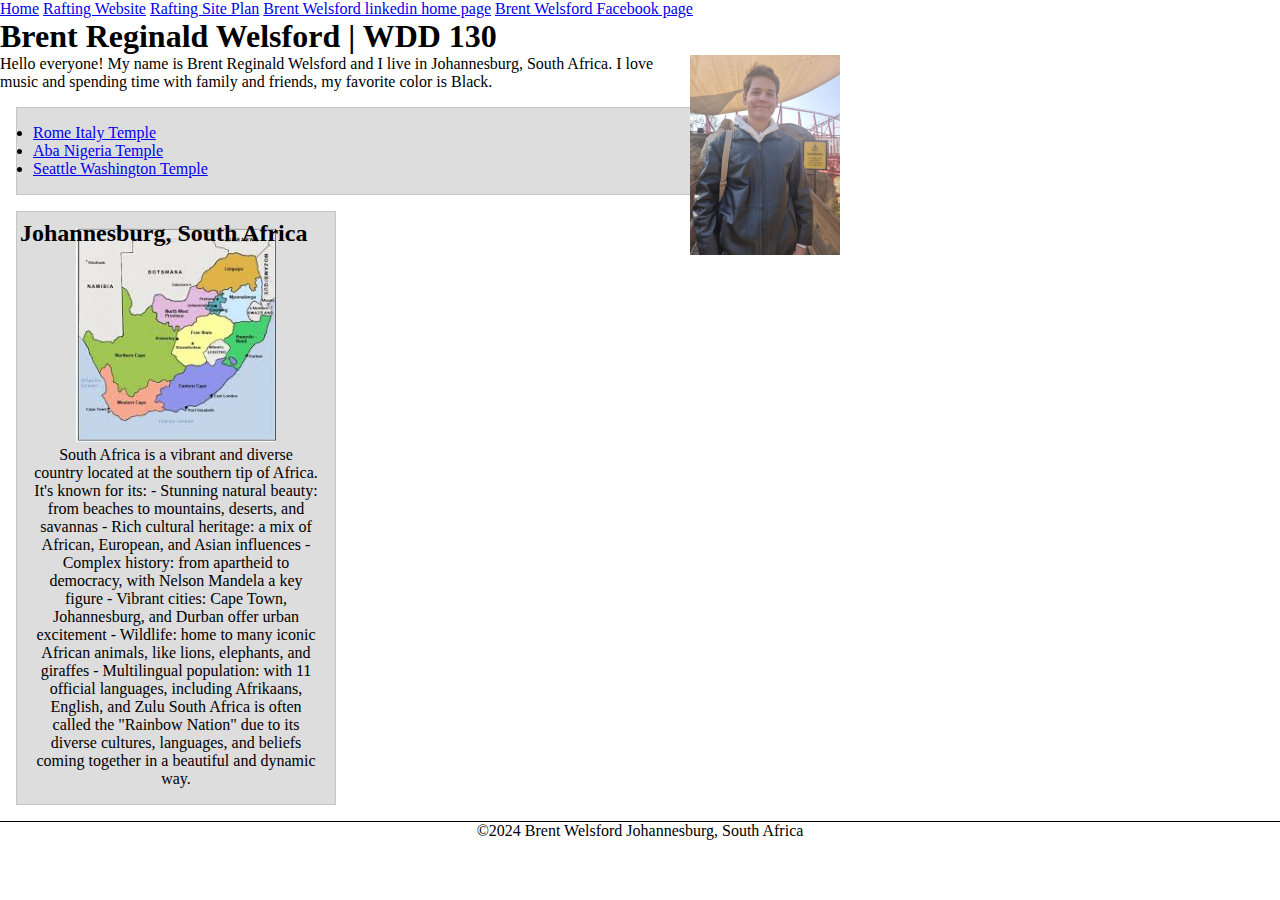
<file: index.html>
<!DOCTYPE html>
<html lang="en-US">
    <head>
        <meta charset="UTF-8">
        <meta name="viewport" content="width=device-width,initial-scale=1.0">
        <title>Brent Reginald Welsford | WDD 130</title>
        <link rel="stylesheet" href="styles/styles.css">
        <meta name="description" content="Brent Reginald Welsford Web Fundamentals information about Brent Welsford">
        <meta name="author" content="Brent Reginald Welsford">
    </head>
    <body>
        <header>
            <nav>
                <a href="index.html">Home</a>
                <a href="../wwr/about.html">Rafting Website</a>
                <a href="wwr/site-plan-rafting.html">Rafting Site Plan</a>
                <a href="https://www.linkedin.com/in/brent-welsford-a7902a14b/">Brent Welsford linkedin home page</a>
                <a href="https://www.facebook.com/profile.php?id=100010383641543">Brent Welsford Facebook page</a>
            </nav>
            </header>
        <main>
            <h1>Brent Reginald Welsford | WDD 130</h1>
            <img src="wwr/images/brentnew.jpg" alt="Hi, My name is Brent Reginald Welsford" width="200">
            <p>Hello everyone! My name is Brent Reginald Welsford and I live in Johannesburg, South Africa. I love music and spending time with family and friends, my favorite color is Black.
            </p>
            <ul class="box">
                <li><a href="https://www.churchofjesuschrist.org/temples/details/rome-italy-temple?lang=eng" target="_blank">Rome Italy Temple</a></li>
                <li><a href="https://www.churchofjesuschrist.org/temples/details/aba-nigeria-temple?lang=eng" target="_blank">Aba Nigeria Temple</a></li>
                <li><a href="https://www.churchofjesuschrist.org/temples/details/seattle-washington-temple?lang=eng" target="_blank">Seattle Washington Temple</a></li>
            </ul>
        </main>
        <aside class="box">
            <h2>Johannesburg, South Africa</h2>
            <img src="images/SA_map.jpeg" alt="map of South Africa">
            <p>South Africa is a vibrant and diverse country located at the southern tip of Africa. It's known for its:

                - Stunning natural beauty: from beaches to mountains, deserts, and savannas
                - Rich cultural heritage: a mix of African, European, and Asian influences
                - Complex history: from apartheid to democracy, with Nelson Mandela a key figure
                - Vibrant cities: Cape Town, Johannesburg, and Durban offer urban excitement
                - Wildlife: home to many iconic African animals, like lions, elephants, and giraffes
                - Multilingual population: with 11 official languages, including Afrikaans, English, and Zulu
                South Africa is often called the "Rainbow Nation" due to its diverse cultures, languages, and beliefs coming together in a beautiful and dynamic way.
            </p>
        </aside>
        <footer>
            <p>&copy;2024 Brent Welsford Johannesburg, South Africa</p>
        </footer>
    </body>
    <!--29/06/2024-->
</html>
</file>
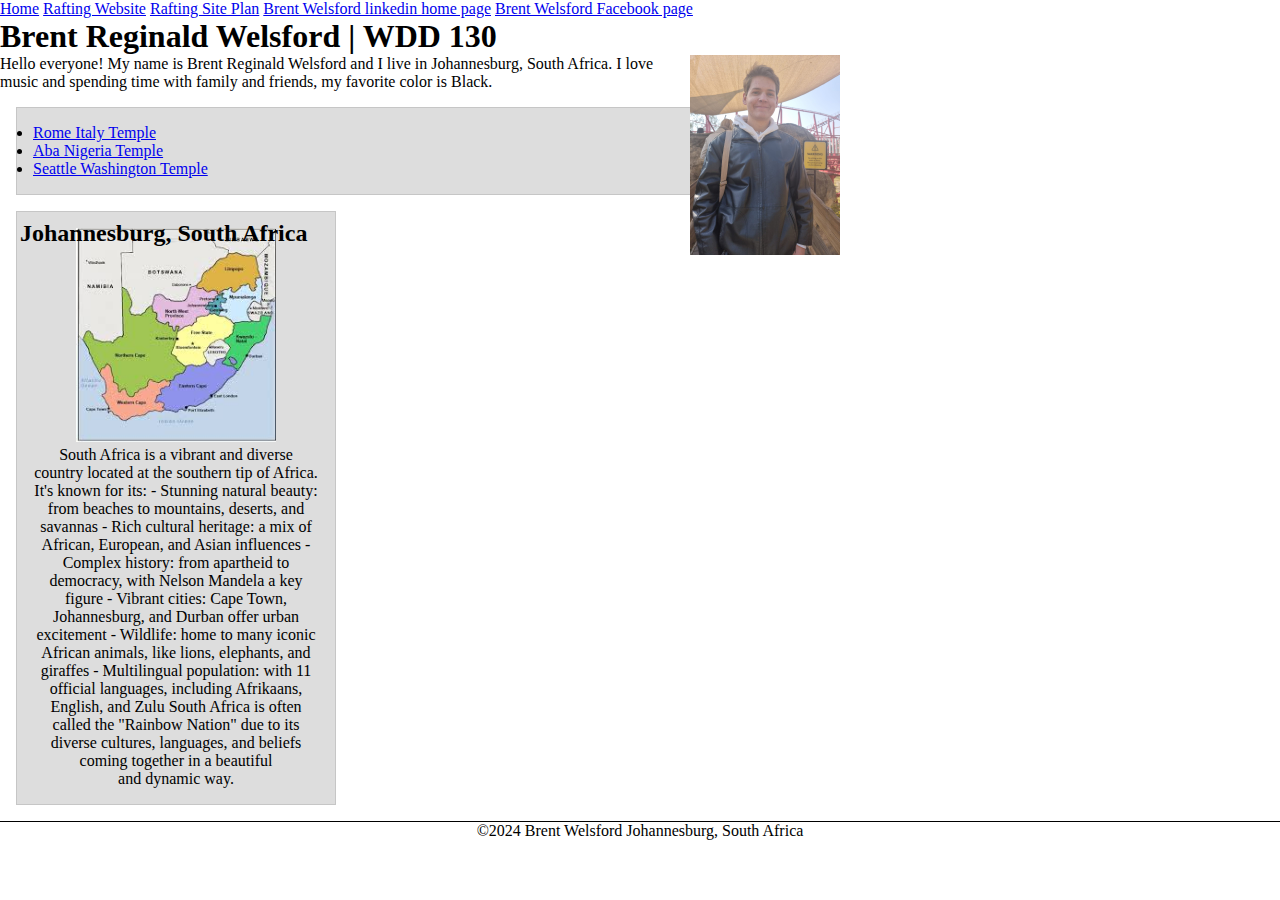
<file: Course_home_page/index.html>
<!DOCTYPE html>
<html lang="en-US">
    <head>
        <meta charset="UTF-8">
        <meta name="viewport" content="width=device-width,initial-scale=1.0">
        <title>Brent Reginald Welsford | WDD 130</title>
        <link rel="stylesheet" href="styles/styles.css">
        <meta name="description" content="Brent Reginald Welsford Web Fundamentals information about Brent Welsford">
        <meta name="author" content="Brent Reginald Welsford">
    </head>
    <body>
        <header>
            <nav>
                <a href="#">Home</a>
                <a href="wwr-">Rafting Website</a>
                <a href="wwr/site-plan-rafting.html">Rafting Site Plan</a>
                <a href="https://www.linkedin.com/in/brent-welsford-a7902a14b/">Brent Welsford linkedin home page</a>
                <a href="https://www.facebook.com/profile.php?id=100010383641543">Brent Welsford Facebook page</a>
            </nav>
        </header>
        <main>
            <h1>Brent Reginald Welsford | WDD 130</h1>
            <img src="images/brentnew.jpg" alt="Hi, My name is Brent Reginald Welsford" width="200">
            <p>Hello everyone! My name is Brent Reginald Welsford and I live in Johannesburg, South Africa. I love music and spending time with family and friends, my favorite color is Black.
            </p>
            <ul class="box">
                <li><a href="https://www.churchofjesuschrist.org/temples/details/rome-italy-temple?lang=eng" target="_blank">Rome Italy Temple</a></li>
                <li><a href="https://www.churchofjesuschrist.org/temples/details/aba-nigeria-temple?lang=eng" target="_blank">Aba Nigeria Temple</a></li>
                <li><a href="https://www.churchofjesuschrist.org/temples/details/seattle-washington-temple?lang=eng" target="_blank">Seattle Washington Temple</a></li>
            </ul>
        </main>
        <aside class="box">
            <h2>Johannesburg, South Africa</h2>
            <img src="images/SA_map.jpeg" alt="map of South Africa">
            <p>South Africa is a vibrant and diverse country located at the southern tip of Africa. It's known for its:

                - Stunning natural beauty: from beaches to mountains, deserts, and savannas
                - Rich cultural heritage: a mix of African, European, and Asian influences
                - Complex history: from apartheid to democracy, with Nelson Mandela a key figure
                - Vibrant cities: Cape Town, Johannesburg, and Durban offer urban excitement
                - Wildlife: home to many iconic African animals, like lions, elephants, and giraffes
                - Multilingual population: with 11 official languages, including Afrikaans, English, and Zulu
                
                South Africa is often called the "Rainbow Nation" due to its diverse cultures, languages, and beliefs coming together in a beautiful and dynamic way.
            </p>
        </aside>
        <footer>
            <p>&copy;2024 Brent Welsford Johannesburg, South Africa</p>
        </footer>
    </body>
    <!--29/06/2024-->
</html>
</file>
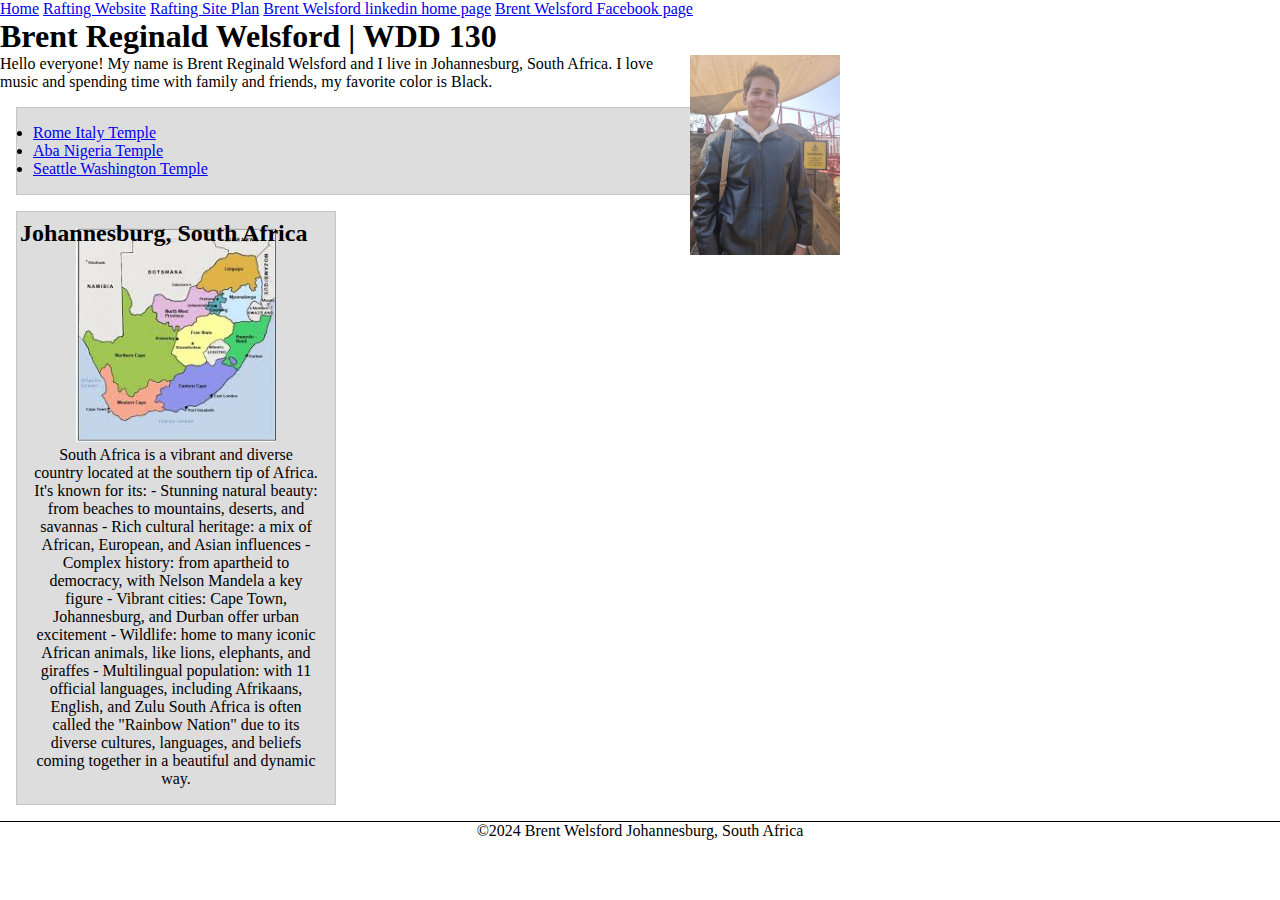
<file: wwr/index.html>
<!DOCTYPE html>
<html lang="en-US">
    <head>
        <meta charset="UTF-8">
        <meta name="viewport" content="width=device-width,initial-scale=1.0">
        <title>Brent Reginald Welsford | WDD 130</title>
        <link rel="stylesheet" href="styles/styles.css">
        <meta name="description" content="Brent Reginald Welsford Web Fundamentals information about Brent Welsford">
        <meta name="author" content="Brent Reginald Welsford">
    </head>
    <body>
        <header>
            <nav>
                <a href="#">Home</a>
                <a href="wwr-">Rafting Website</a>
                <a href="wwr/site-plan-rafting.html">Rafting Site Plan</a>
                <a href="https://www.linkedin.com/in/brent-welsford-a7902a14b/">Brent Welsford linkedin home page</a>
                <a href="https://www.facebook.com/profile.php?id=100010383641543">Brent Welsford Facebook page</a>
            </nav>
            </header>
        <main>
            <h1>Brent Reginald Welsford | WDD 130</h1>
            <img src="images/brentnew.jpg" alt="Hi, My name is Brent Reginald Welsford" width="200">
            <p>Hello everyone! My name is Brent Reginald Welsford and I live in Johannesburg, South Africa. I love music and spending time with family and friends, my favorite color is Black.
            </p>
            <ul class="box">
                <li><a href="https://www.churchofjesuschrist.org/temples/details/rome-italy-temple?lang=eng" target="_blank">Rome Italy Temple</a></li>
                <li><a href="https://www.churchofjesuschrist.org/temples/details/aba-nigeria-temple?lang=eng" target="_blank">Aba Nigeria Temple</a></li>
                <li><a href="https://www.churchofjesuschrist.org/temples/details/seattle-washington-temple?lang=eng" target="_blank">Seattle Washington Temple</a></li>
            </ul>
        </main>
        <aside class="box">
            <h2>Johannesburg, South Africa</h2>
            <img src="images/SA_map.jpeg" alt="map of South Africa">
            <p>South Africa is a vibrant and diverse country located at the southern tip of Africa. It's known for its:

                - Stunning natural beauty: from beaches to mountains, deserts, and savannas
                - Rich cultural heritage: a mix of African, European, and Asian influences
                - Complex history: from apartheid to democracy, with Nelson Mandela a key figure
                - Vibrant cities: Cape Town, Johannesburg, and Durban offer urban excitement
                - Wildlife: home to many iconic African animals, like lions, elephants, and giraffes
                - Multilingual population: with 11 official languages, including Afrikaans, English, and Zulu
                South Africa is often called the "Rainbow Nation" due to its diverse cultures, languages, and beliefs coming together in a beautiful and dynamic way.
            </p>
        </aside>
        <footer>
            <p>&copy;2024 Brent Welsford Johannesburg, South Africa</p>
        </footer>
    </body>
    <!--29/06/2024-->
</html>
</file>
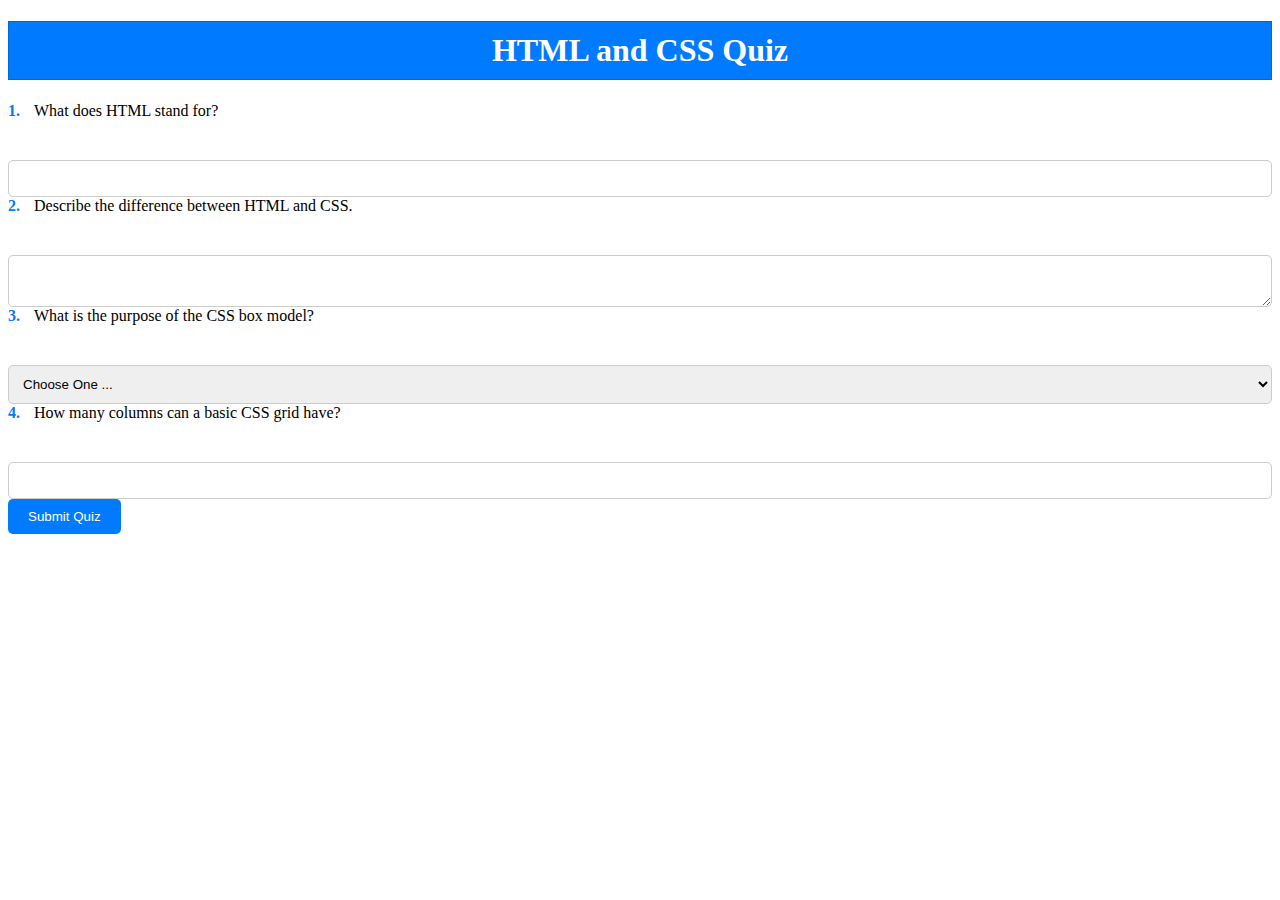
<file: quiz.html>
<!DOCTYPE html>
<html lang="en-US">
<head>
    <meta charset="UTF-8">
    <meta name="viewport" content="width=device-width,initial-scale=1.0">
    <link rel="stylesheet" href="styles/quiz.css">
	<title>HTML and CSS Quiz</title>
</head>
<body>
	<h1>HTML and CSS Quiz</h1>
    <form>
        <label for="1"><span>What does HTML stand for?</span></label>
        <input type="text" id="1" name="1" required>
        <label for="2"><span>Describe the difference between HTML and CSS.</span></label>
        <textarea id="2" name="2" required></textarea>
        <label for="3"><span>What is the purpose of the CSS box model?</span></label>
        <select id="3" name="3" required>
          <option value="" selected disabled>Choose One ...</option>
          <option value="layout">To control layout and positioning</option>
          <option value="styling">To apply visual styles and effects</option>
          <option value="semantics">To provide semantic meaning to HTML elements</option>
        </select>
        <label for="4"><span>How many columns can a basic CSS grid have?</span></label>
        <input type="number" id="4" name="4" required>
        <button type="submit">Submit Quiz</button>
      </form>
</body>
</html>
</file>
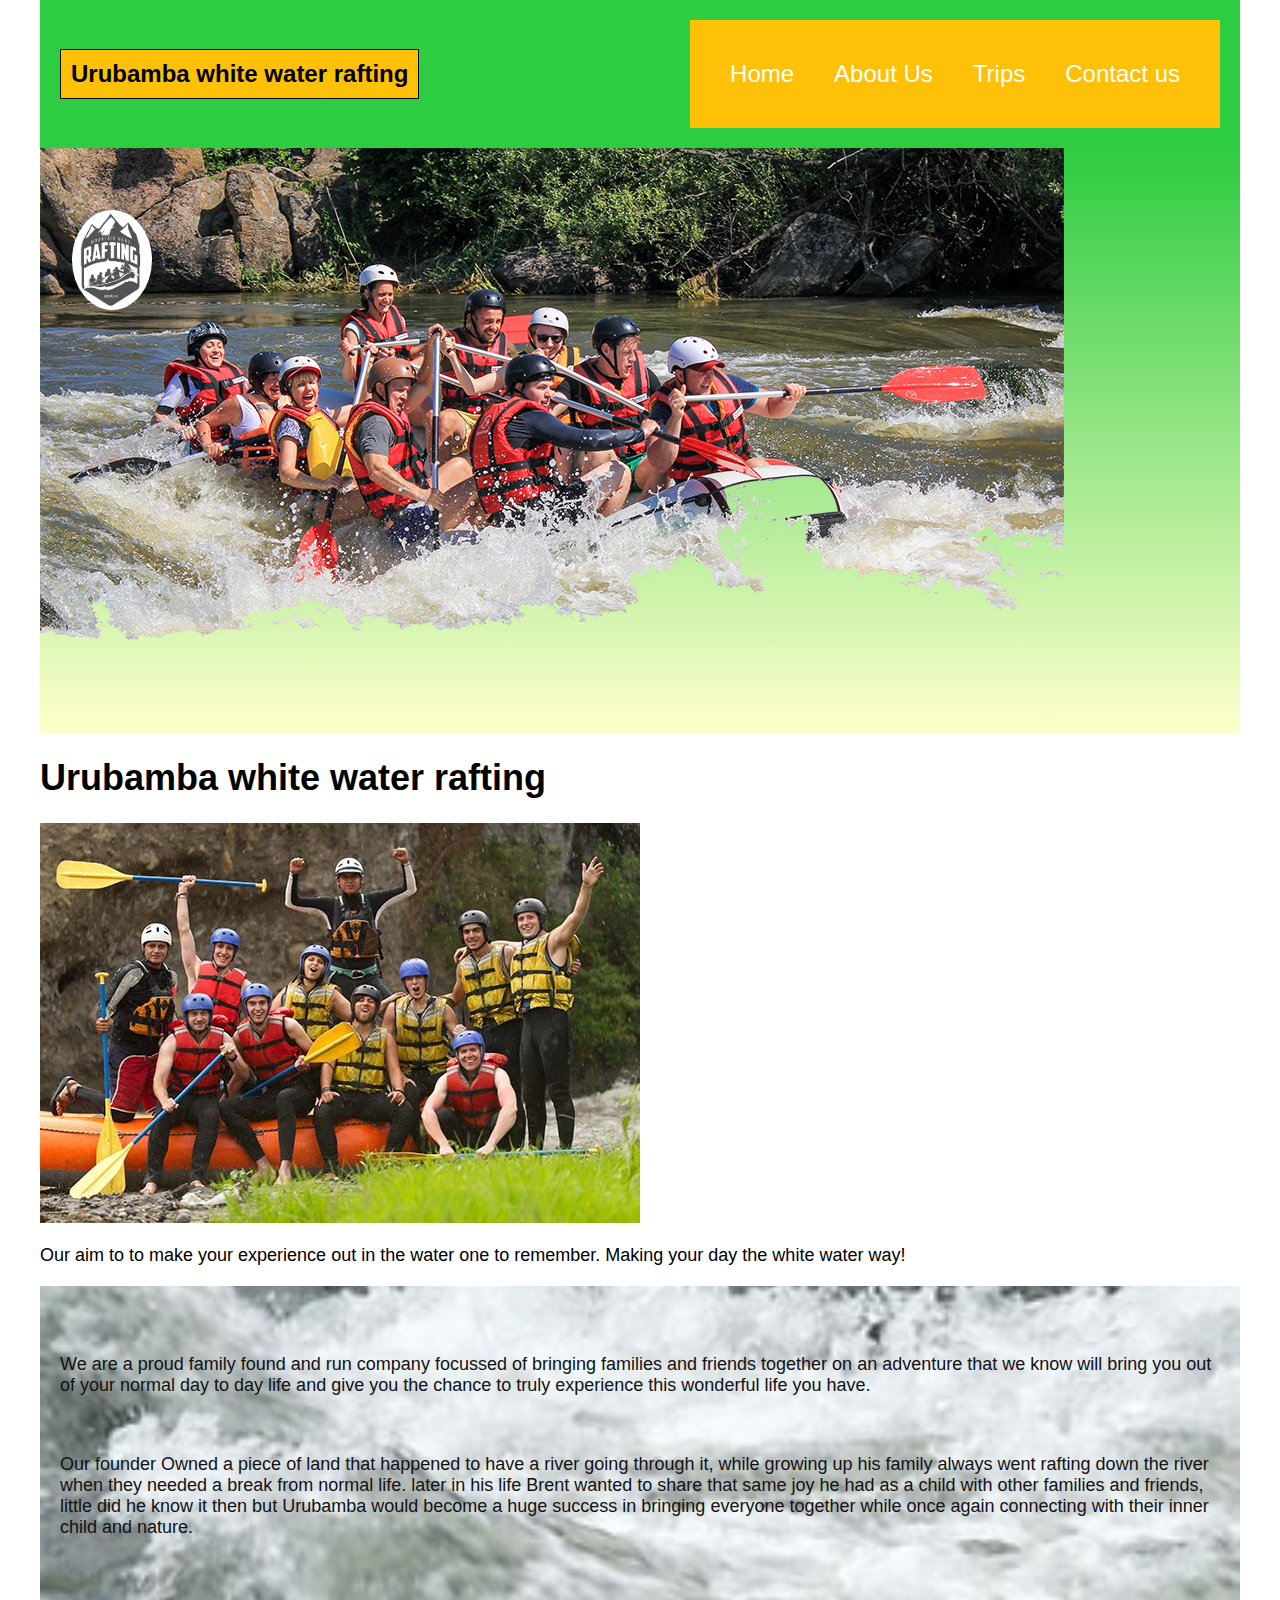
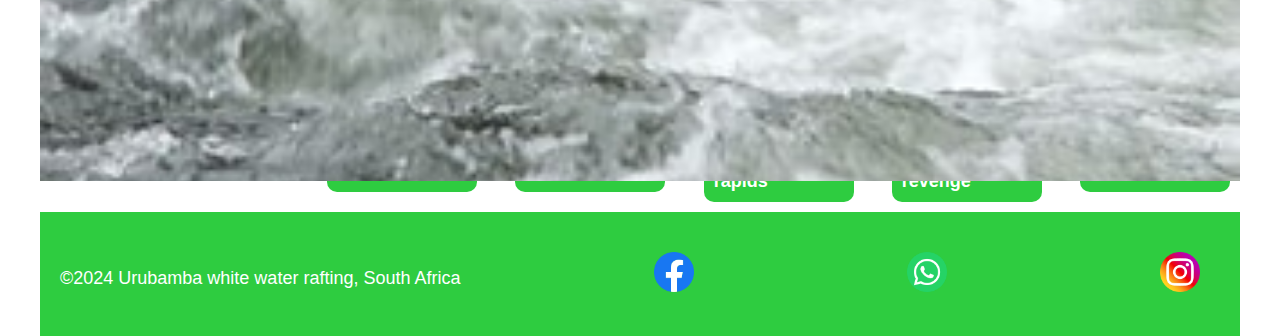
<file: wwr/about.html>
<!DOCTYPE html>
<html lang="en-US">
    <head>
    <meta charset="utf-8">
    <meta name="viewport" content="width=device-width, initial-scale=1">
    <title>About Us</title>
    <link rel="stylesheet" href="styles/rafting.css">
    <meta name="author" content="Brent Reginald Welsford">
    <meta name="description" content="More information about us.">
    </head>
    <body>
   <header>
       <div class="site" >Urubamba white water rafting
        <img class="logo" src="images/logo3_200.png" alt="Image of Urubamba white water rafting logo."></div>
       <nav class="nav">
         <a href="../index.html">Home</a>
         <a href="about.html">About Us</a>
         <a href="trips.html">Trips</a>
         <a href="contact.html">Contact us</a>
       </nav>
    </header>
    <main>
       <div class="hero">
        <img src="images/hero_transparency_1024.png" alt="Family in the rapids on a raft"></div>
    <article><h1>Urubamba white water rafting</h1>
        <img src="images/rafting59_600.jpg" alt="People standing in front of a raft">
        <p>Our aim to to make your experience out in the water one to remember.
           Making your day the white water way!
        </p>
    </article>
    <section class="history">
        <h2>History</h2>
        <img src="images/th.jpeg" alt="beginning of Urubamba">
        <p>We are a proud family found and run company focussed of bringing families and friends together on an adventure
        that we know will bring you out of your normal day to day life and give you the chance to truly experience this 
        wonderful life you have.
        </p>
        <p>Our founder Owned a piece of land that happened to have a river going through it,
           while growing up his family always went rafting down the river when they needed a break
           from normal life.
           later in his life Brent wanted to share that same joy he had as a child with other families and friends,
           little did he know it then but Urubamba would become a huge success in bringing everyone together while
           once again connecting with their inner child and nature.
        </p>
    </section>
    <section class="adventure">
        <h2>Adventure Awaits You!</h2>
        <figure><img src="images/rafting11_1024.jpg" alt="Raft on the river" /><figcaption>Sloth river</figcaption></figure>
        <figure><img src="images/rafting16_1024.jpg" alt="Raft floating in the river"/><figcaption>Otter trail</figcaption></figure>
        <figure><img src="images/rafting37_1024.jpg" alt="raft full of people in the rapids"/><figcaption>Anaconda rapids</figcaption></figure>
        <figure><img src="images/rafting41_1024.jpg" alt="raft full of people in the rapids"/><figcaption>Miners revenge</figcaption></figure>
        <figure><img src="images/rafting55_1024.jpg" alt="raft full of people in the rapids"/><figcaption>Big blue</figcaption></figure>
    </section>
    </main>
    <footer>
        <p>&copy;2024 Urubamba white water rafting, South Africa </p>
        <a href="https://www.facebook.com"><img src="images/1_Facebook_colored_svg_copy-64.webp" alt="Facebook"></a>
        <a href="https://whatsapp.com"><img src="images/2018_social_media_popular_app_logo-whatsapp-64.webp" alt="WhatsApp"></a>
        <a href="https://instagram.com"><img src="images/2018_social_media_popular_app_logo_instagram-64.webp" alt="Instagram"></a>
    </footer>
    </body>
</html>
</file>
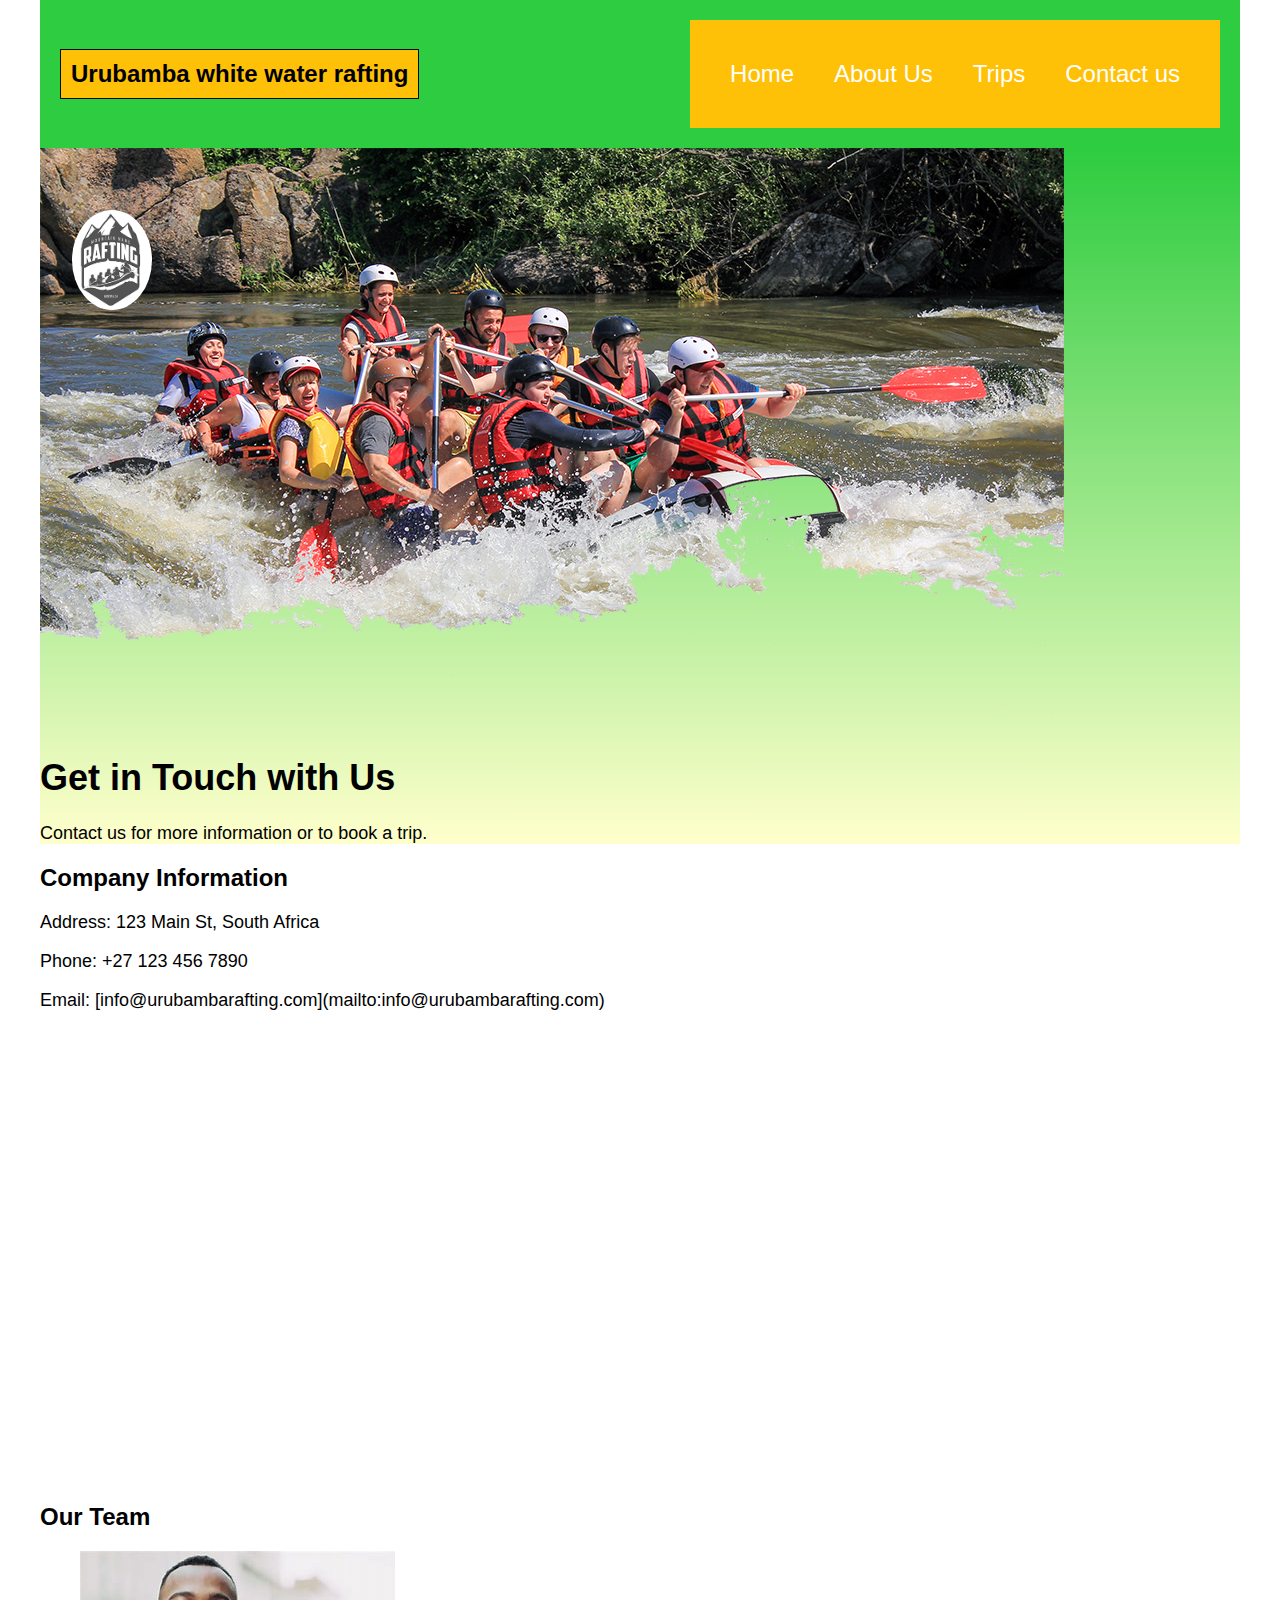
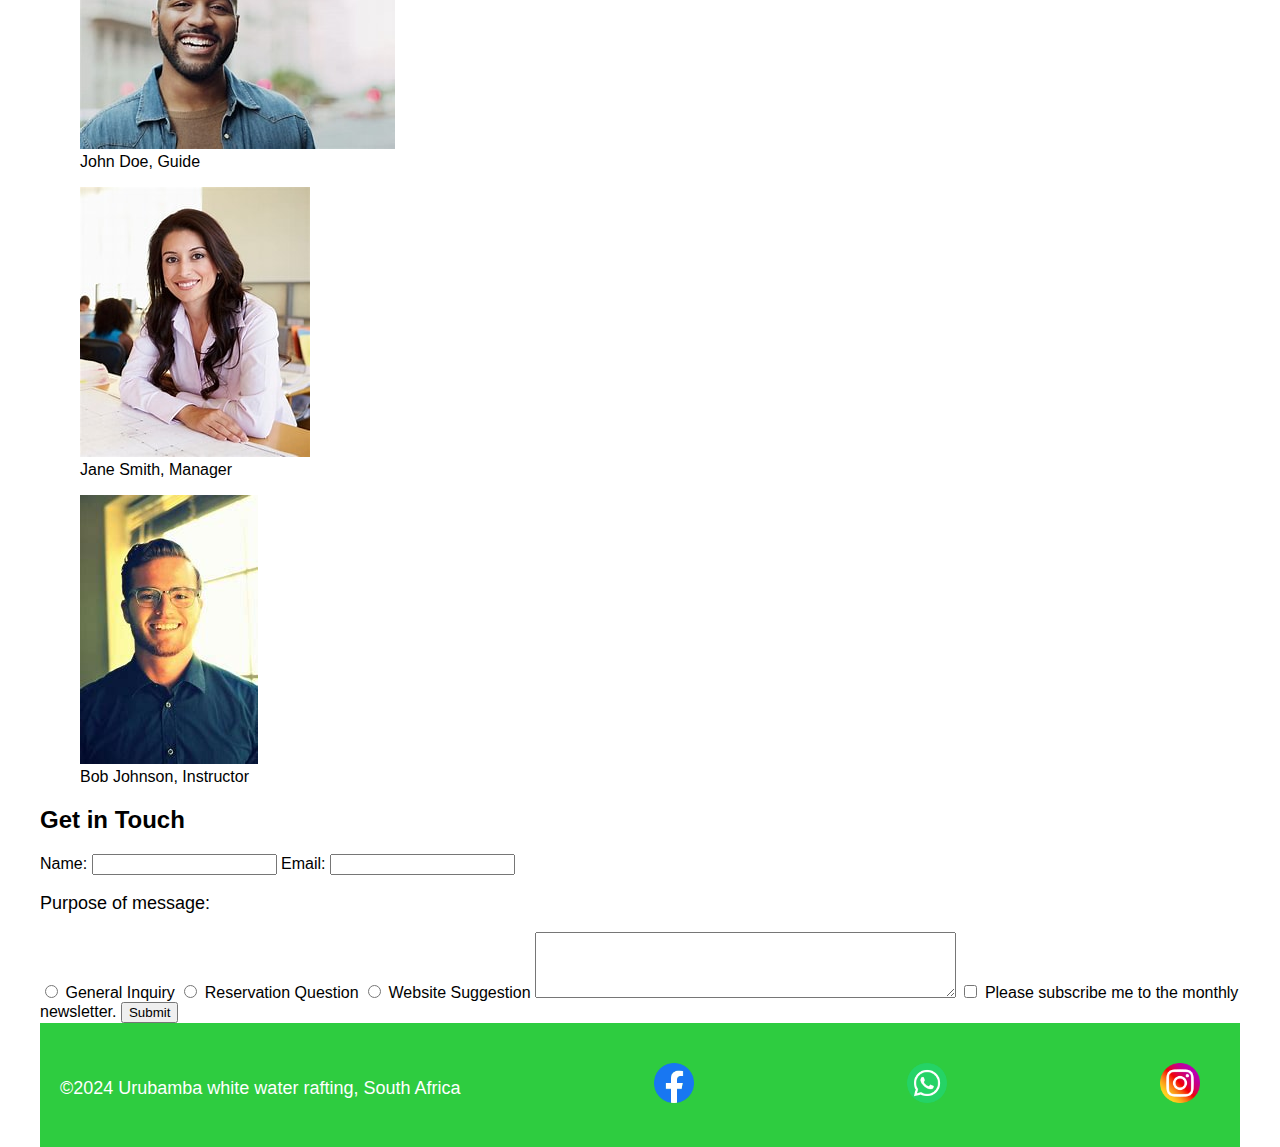
<file: wwr/contact.html>
<!DOCTYPE html>
<html lang="en-US">
<head>
  <meta charset="utf-8">
  <meta name="viewport" content="width=device-width, initial-scale=1">
  <title>Contact Us</title>
  <link rel="stylesheet" href="styles/rafting.css">
  <meta name="author" content="Brent Reginald Welsford">
  <meta name="description" content="Get in touch with us for more information or to book a trip.">
</head>
<body>
  <header>
    <div class="site">Urubamba white water rafting
      <img class="logo" src="images/logo3_200.png" alt="Image of Urubamba white water rafting logo.">
    </div>
    <nav class="nav">
      <a href="../index.html">Home</a>
      <a href="about.html">About Us</a>
      <a href="trips.html">Trips</a>
      <a href="contact.html">Contact us</a>
    </nav>
  </header>
  <main>
    <div class="hero">
      <img src="images/hero_transparency_1024.png" alt="Family in the rapids on a raft">
      <h1>Get in Touch with Us</h1>
      <p>Contact us for more information or to book a trip.</p>
    </div>
    <section class="company-info">
      <h2>Company Information</h2>
      <p>Address: 123 Main St, South Africa</p>
      <p>Phone: +27 123 456 7890</p>
      <p>Email: [info@urubambarafting.com](mailto:info@urubambarafting.com)</p>
      <iframe src="https://www.google.com/maps/embed?pb=!1m14!1m12!1m3!1d8535.823555901856!2d28.34986563798177!3d-25.9065874000622!2m3!1f0!2f0!3f0!3m2!1i1024!2i768!4f13.1!5e0!3m2!1sen!2sza!4v1721895741279!5m2!1sen!2sza" width="600" height="450" style="border:0;" allowfullscreen="" loading="lazy" referrerpolicy="no-referrer-when-downgrade"></iframe>
    </section>
    <section class="employee-profiles">
      <h2>Our Team</h2>
      <figure>
        <img src="images/employee1.jpeg" alt="Employee 1">
        <figcaption>John Doe, Guide</figcaption>
      </figure>
      <figure>
        <img src="images/employee2.jpeg" alt="Employee 2">
        <figcaption>Jane Smith, Manager</figcaption>
      </figure>
      <figure>
        <img src="images/employee3.jpeg" alt="Employee 3">
        <figcaption>Bob Johnson, Instructor</figcaption>
      </figure>
    </section>
    <section class="contact-form">
      <h2>Get in Touch</h2>
      <form>
        <label for="name">Name:</label>
        <input type="text" id="name" name="name">
        <label for="email">Email:</label>
        <input type="email" id="email" name="email">
        <p>Purpose of message:</p>
        <input type="radio" id="inquiry" name="purpose" value="General Inquiry">
        <label for="inquiry">General Inquiry</label>
        <input type="radio" id="reservation" name="purpose" value="Reservation Question">
        <label for="reservation">Reservation Question</label>
        <input type="radio" id="suggestion" name="purpose" value="Website Suggestion">
        <label for="suggestion">Website Suggestion</label>
        <textarea name="message" rows="4" cols="50"></textarea>
        <input type="checkbox" id="newsletter" name="newsletter">
        <label for="newsletter">Please subscribe me to the monthly newsletter.</label>
        <button class="contact_form_button" type="submit">Submit</button>

      </form>
    </section>
  </main>
  <footer>
    <p>&copy;2024 Urubamba white water rafting, South Africa</p>
    <a href="https://www.facebook.com"><img src="images/1_Facebook_colored_svg_copy-64.webp" alt="Facebook"></a>
    <a href="https://whatsapp.com"><img src="images/2018_social_media_popular_app_logo-whatsapp-64.webp" alt="WhatsApp"></a>
    <a href="https://instagram.com"><img src="images/2018_social_media_popular_app_logo_instagram-64.webp" alt="Instagram"></a>
  </footer>
</body>
</html>
</file>
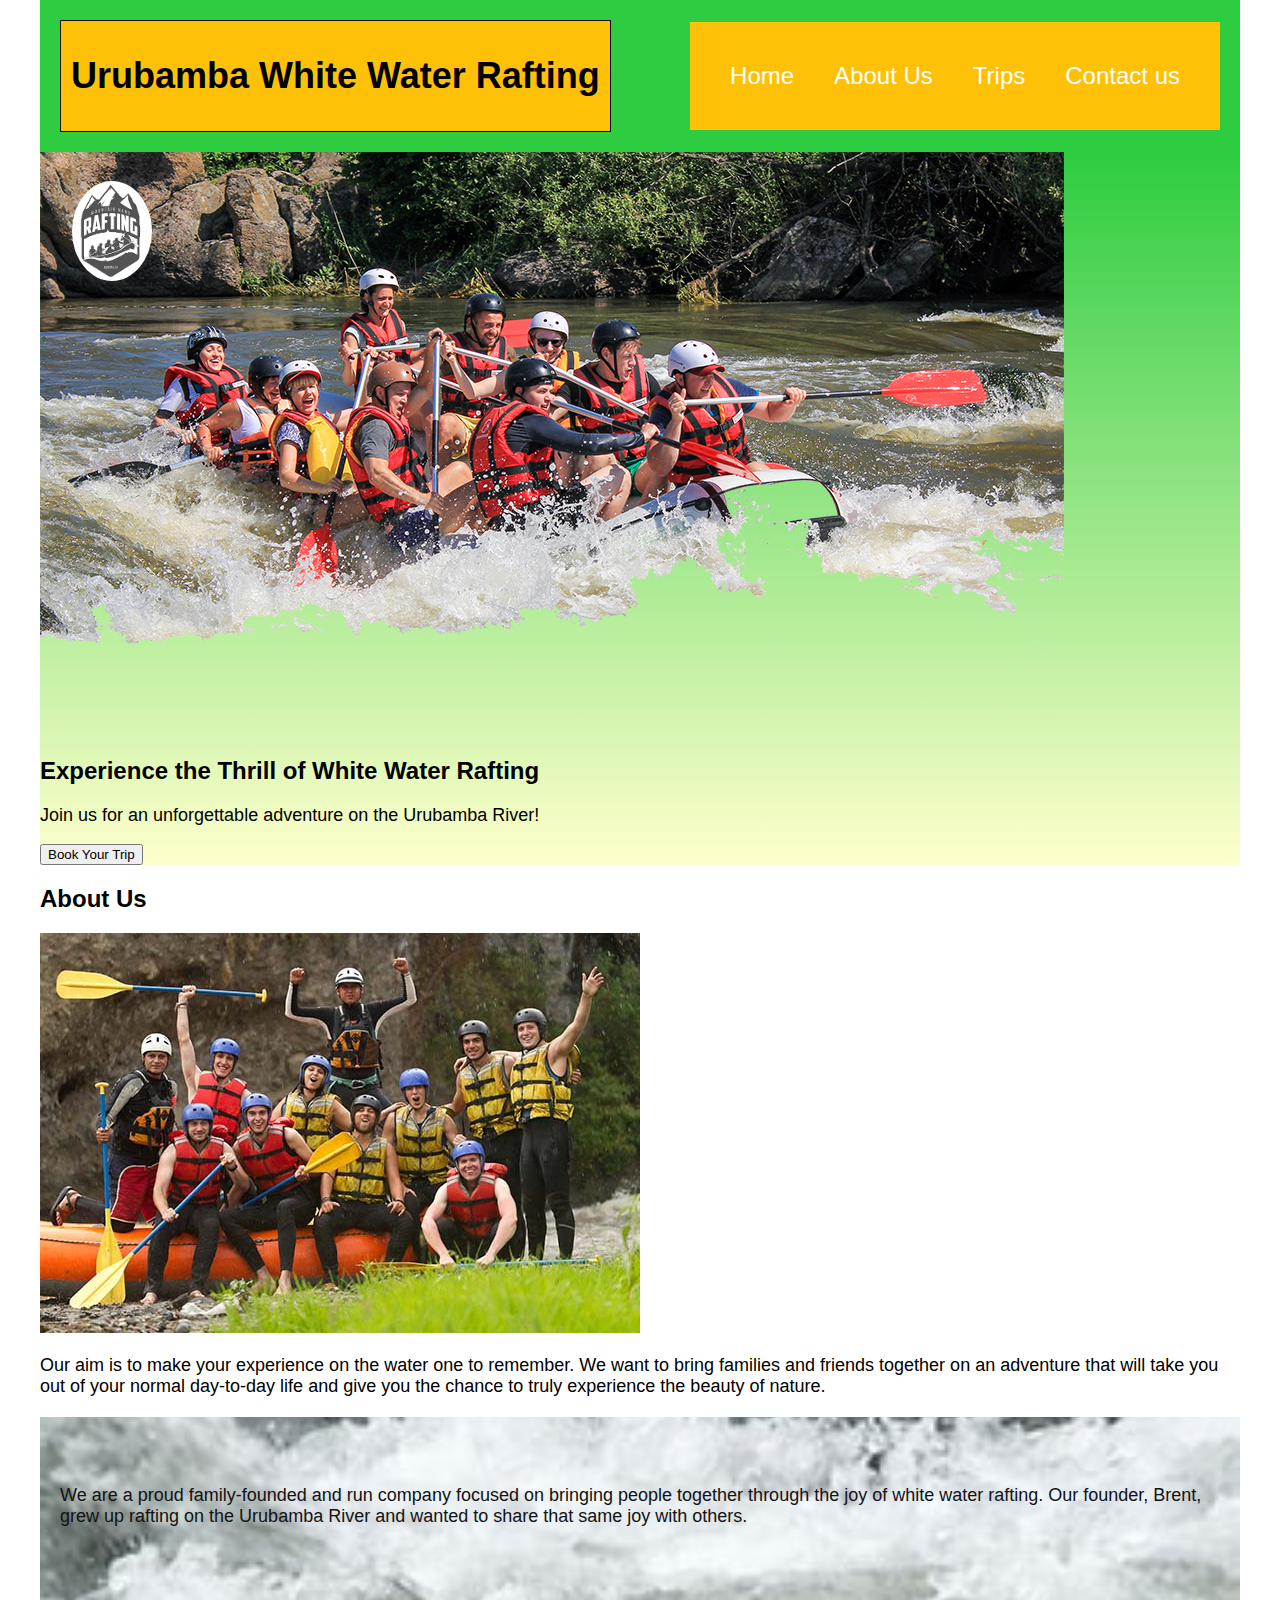
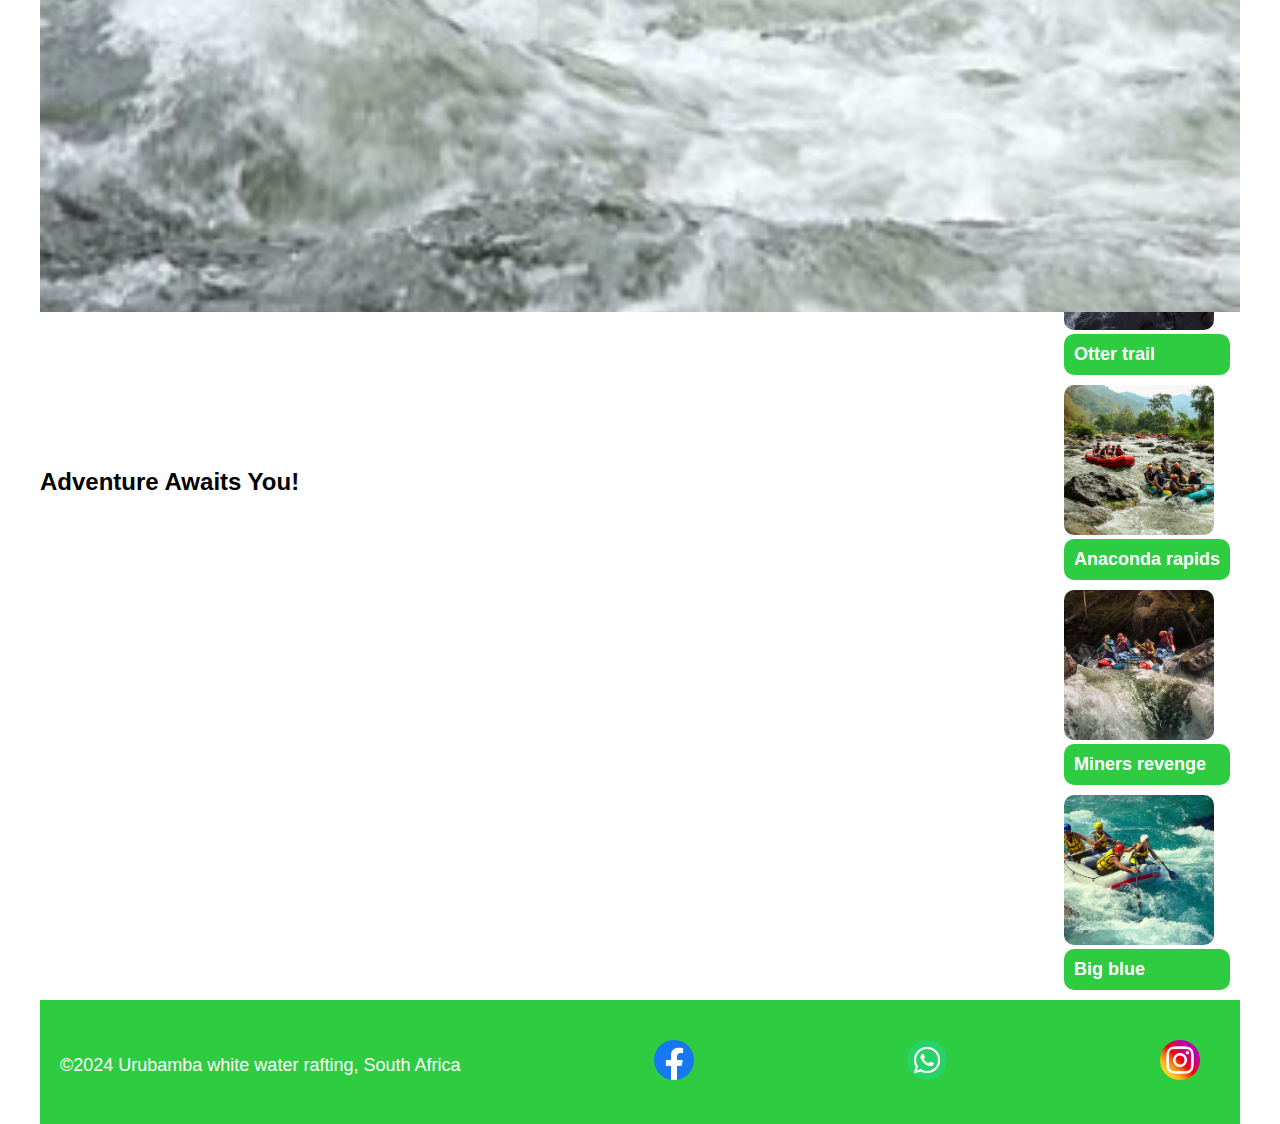
<file: wwr/home.html>
<!DOCTYPE html>
<html lang="en-US">
<head>
  <meta charset="utf-8">
  <meta name="viewport" content="width=device-width, initial-scale=1">
  <title>Urubamba White Water Rafting</title>
  <link rel="stylesheet" href="styles/rafting.css">
  <meta name="author" content="Brent Reginald Welsford">
  <meta name="description" content="Experience the thrill of white water rafting with Urubamba!">
</head>
<body>
  <header>
    <div class="site">
      <img class="logo" src="images/logo3_200.png" alt="Image of Urubamba white water rafting logo.">
      <h1>Urubamba White Water Rafting</h1>
    </div>
    <nav class="nav">
      <a href="home.html">Home</a>
      <a href="about.html">About Us</a>
      <a href="trips.html">Trips</a>
      <a href="contact.html">Contact us</a>
    </nav>
  </header>
  <main>
    <div class="hero">
      <img src="images/hero_transparency_1024.png" alt="Family in the rapids on a raft">
      <h2>Experience the Thrill of White Water Rafting</h2>
      <p>Join us for an unforgettable adventure on the Urubamba River!</p>
      <button class="book-now"><i class="fa-solid fa-calendar-check"></i> Book Your Trip</button>
    </div>
    <section class="about-us">
      <h2>About Us</h2>
      <img src="images/rafting59_600.jpg" alt="People standing in front of a raft">
      <p>Our aim is to make your experience on the water one to remember. We want to bring families and friends together on an adventure that will take you out of your normal day-to-day life and give you the chance to truly experience the beauty of nature.</p>
    </section>
    <section class="history">
      <h2>Our History</h2>
      <img src="images/th.jpeg" alt="Beginning of Urubamba">
      <p>We are a proud family-founded and run company focused on bringing people together through the joy of white water rafting. Our founder, Brent, grew up rafting on the Urubamba River and wanted to share that same joy with others.</p>
    </section>
    <section class="adventure">
      <h2>Adventure Awaits You!</h2>
      <div class="gallery">
        <figure><img src="images/rafting11_1024.jpg" alt="Raft on the river" /><figcaption>Sloth river</figcaption></figure>
        <figure><img src="images/rafting16_1024.jpg" alt="Raft floating in the river"/><figcaption>Otter trail</figcaption></figure>
        <figure><img src="images/rafting37_1024.jpg" alt="raft full of people in the rapids"/><figcaption>Anaconda rapids</figcaption></figure>
        <figure><img src="images/rafting41_1024.jpg" alt="raft full of people in the rapids"/><figcaption>Miners revenge</figcaption></figure>
        <figure><img src="images/rafting55_1024.jpg" alt="raft full of people in the rapids"/><figcaption>Big blue</figcaption></figure>
      </div>
    </section>
  </main>
  <footer>
    <p>&copy;2024 Urubamba white water rafting, South Africa</p>
    <a href="https://www.facebook.com"><img src="images/1_Facebook_colored_svg_copy-64.webp" alt="Facebook"></a>
    <a href="https://whatsapp.com"><img src="images/2018_social_media_popular_app_logo-whatsapp-64.webp" alt="WhatsApp"></a>
    <a href="https://instagram.com"><img src="images/2018_social_media_popular_app_logo_instagram-64.webp" alt="Instagram"></a>
    </footer>
</body>
</html>
</file>
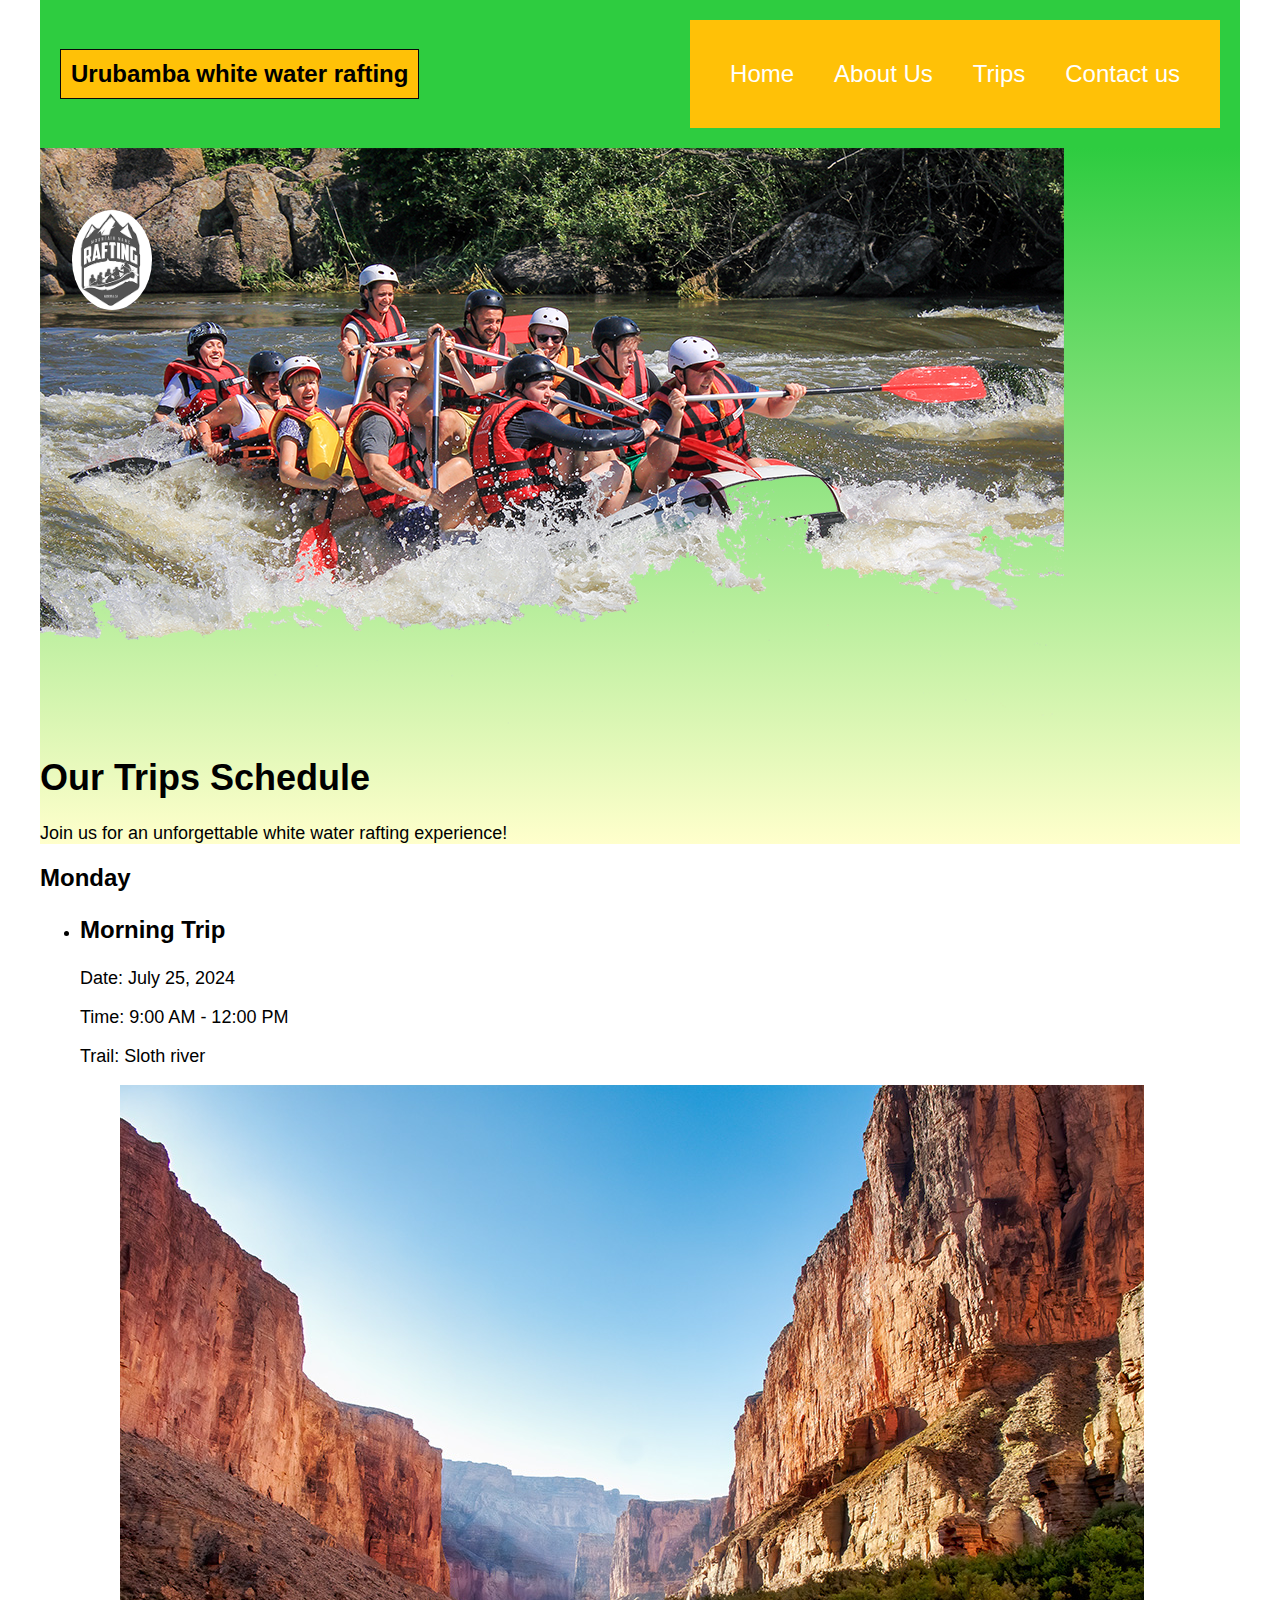
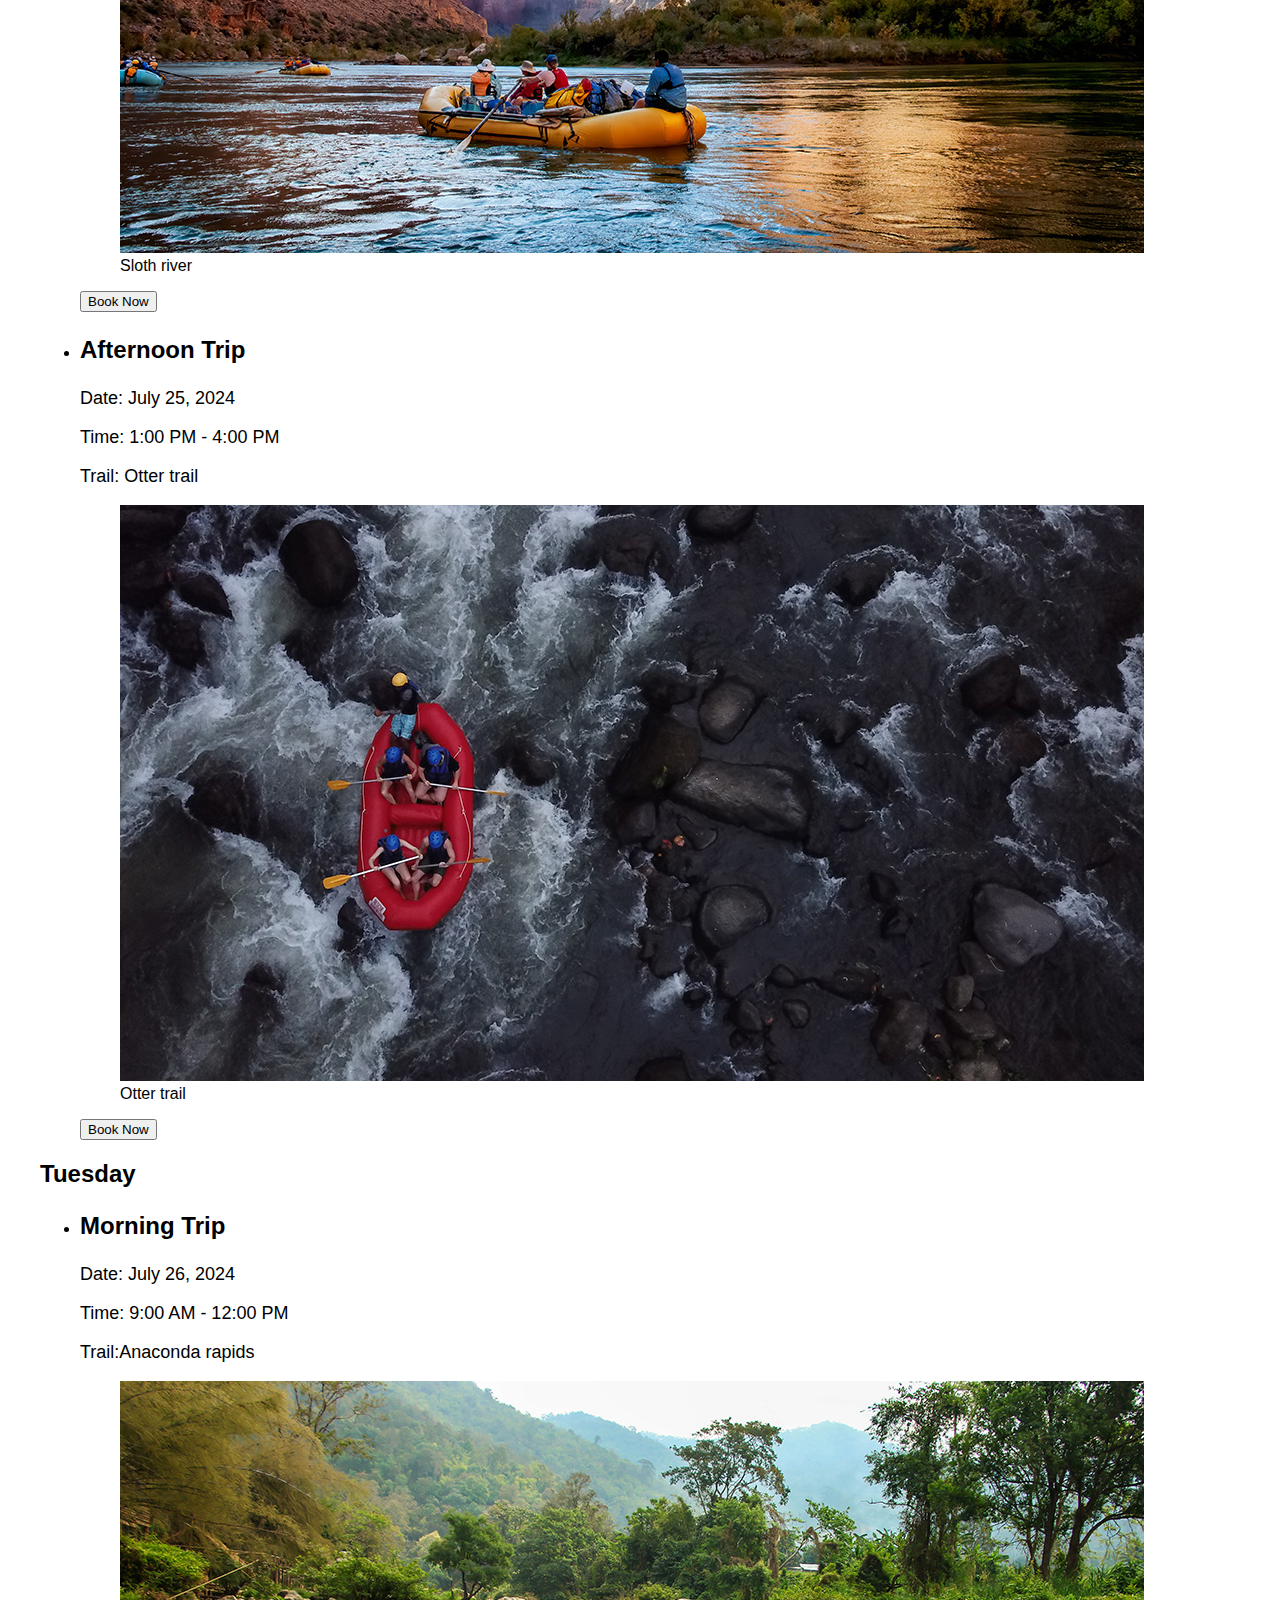
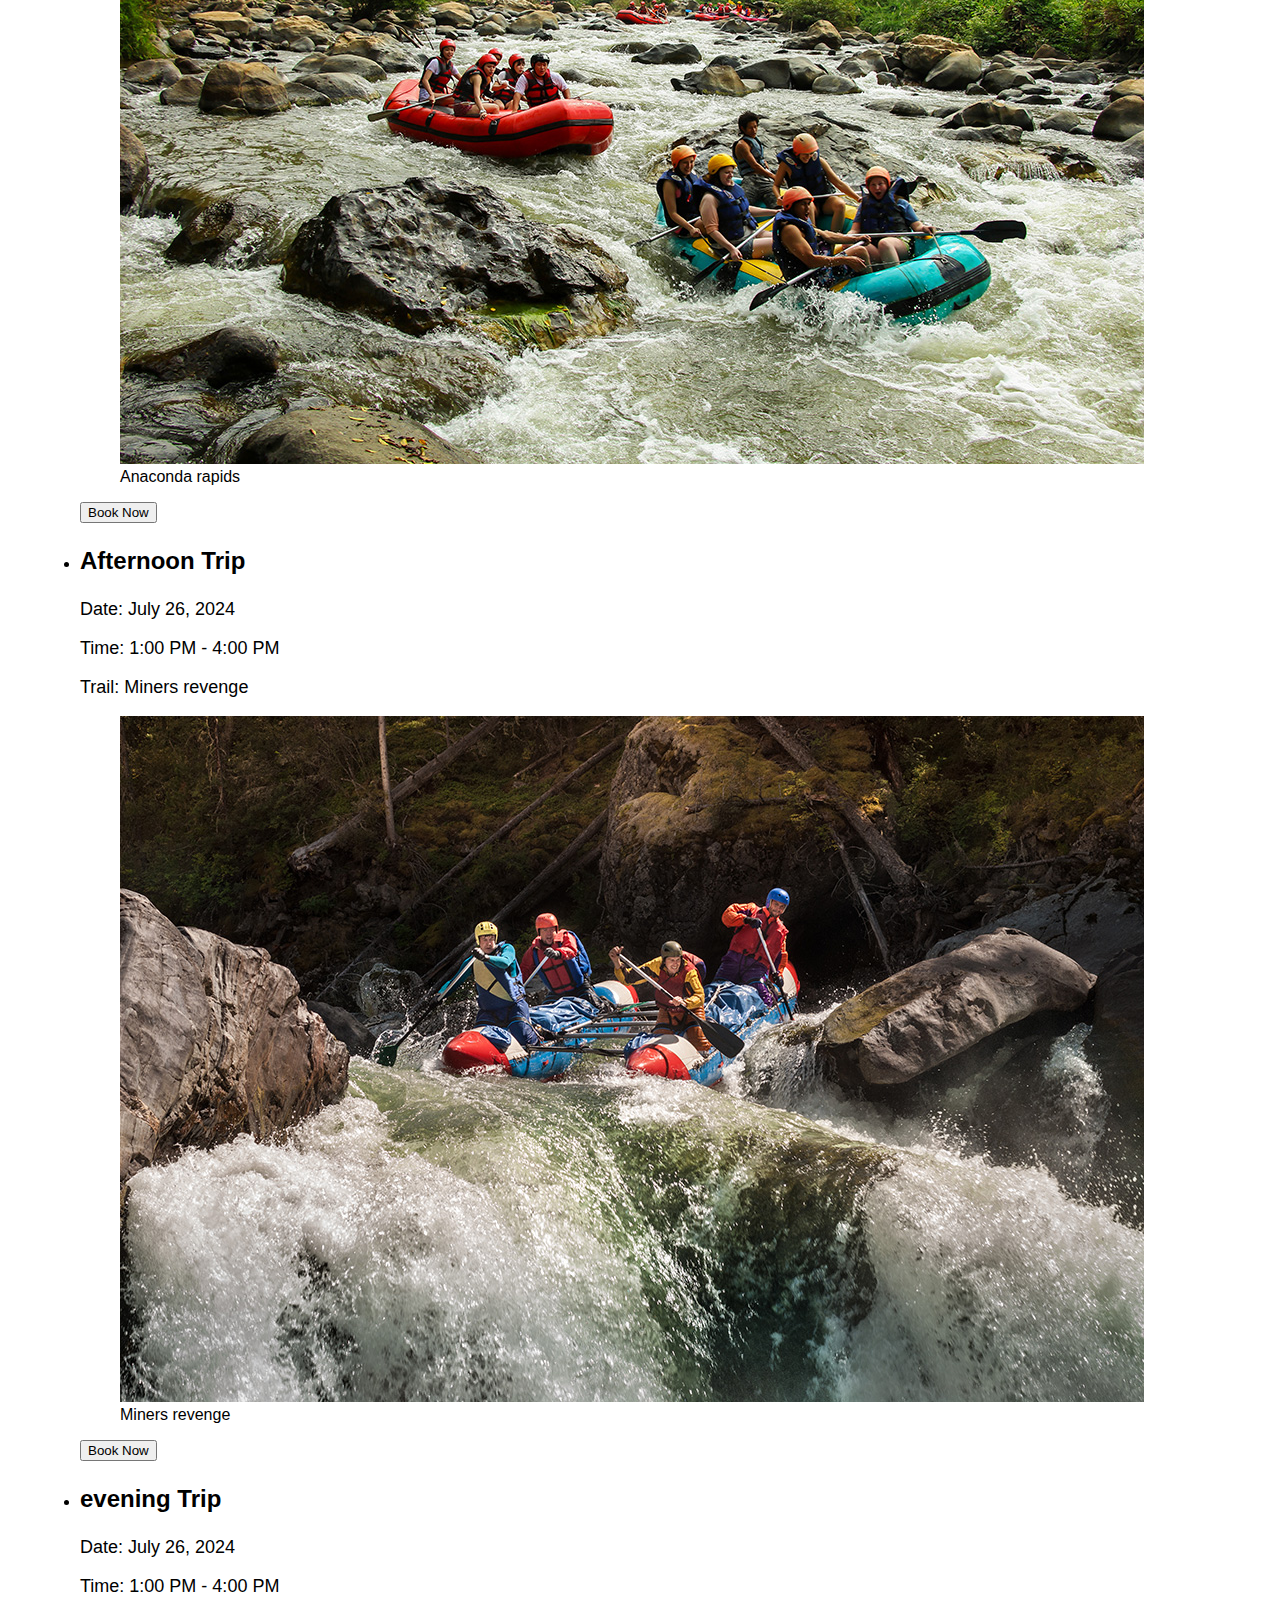
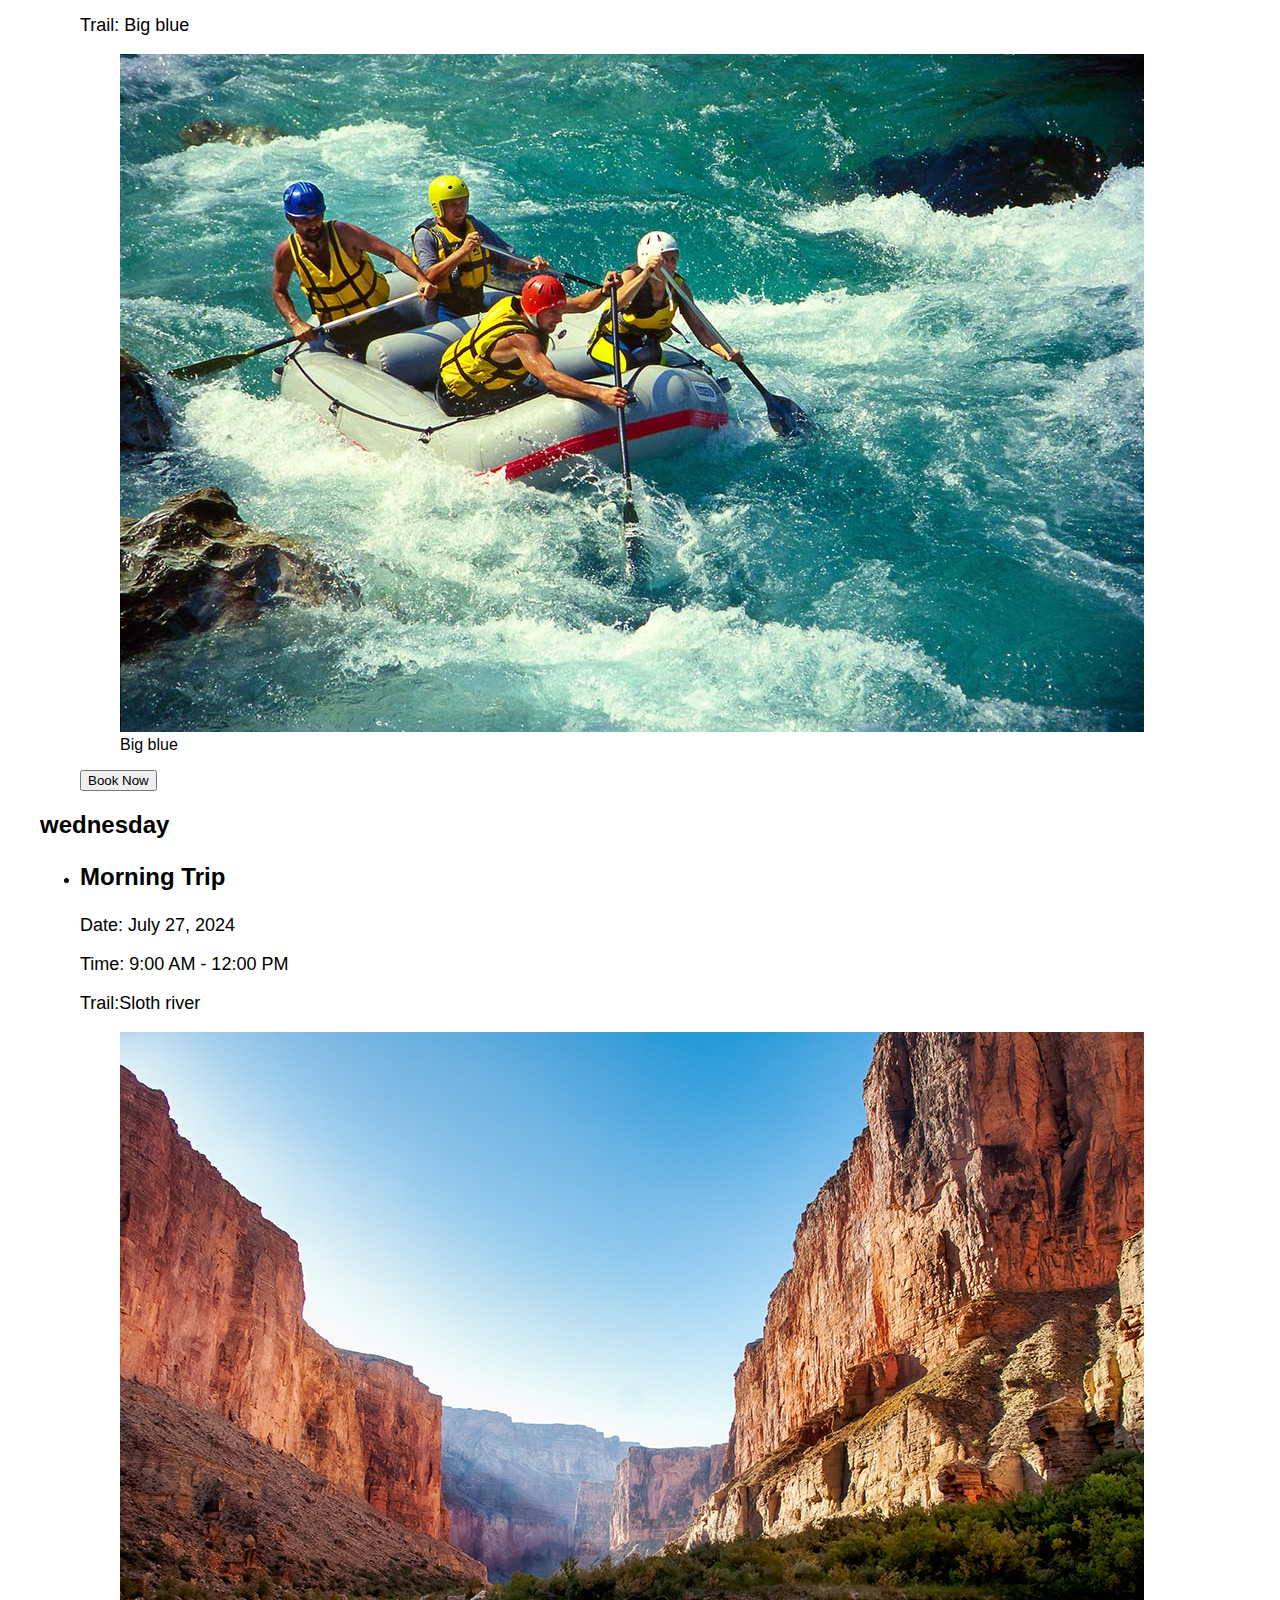
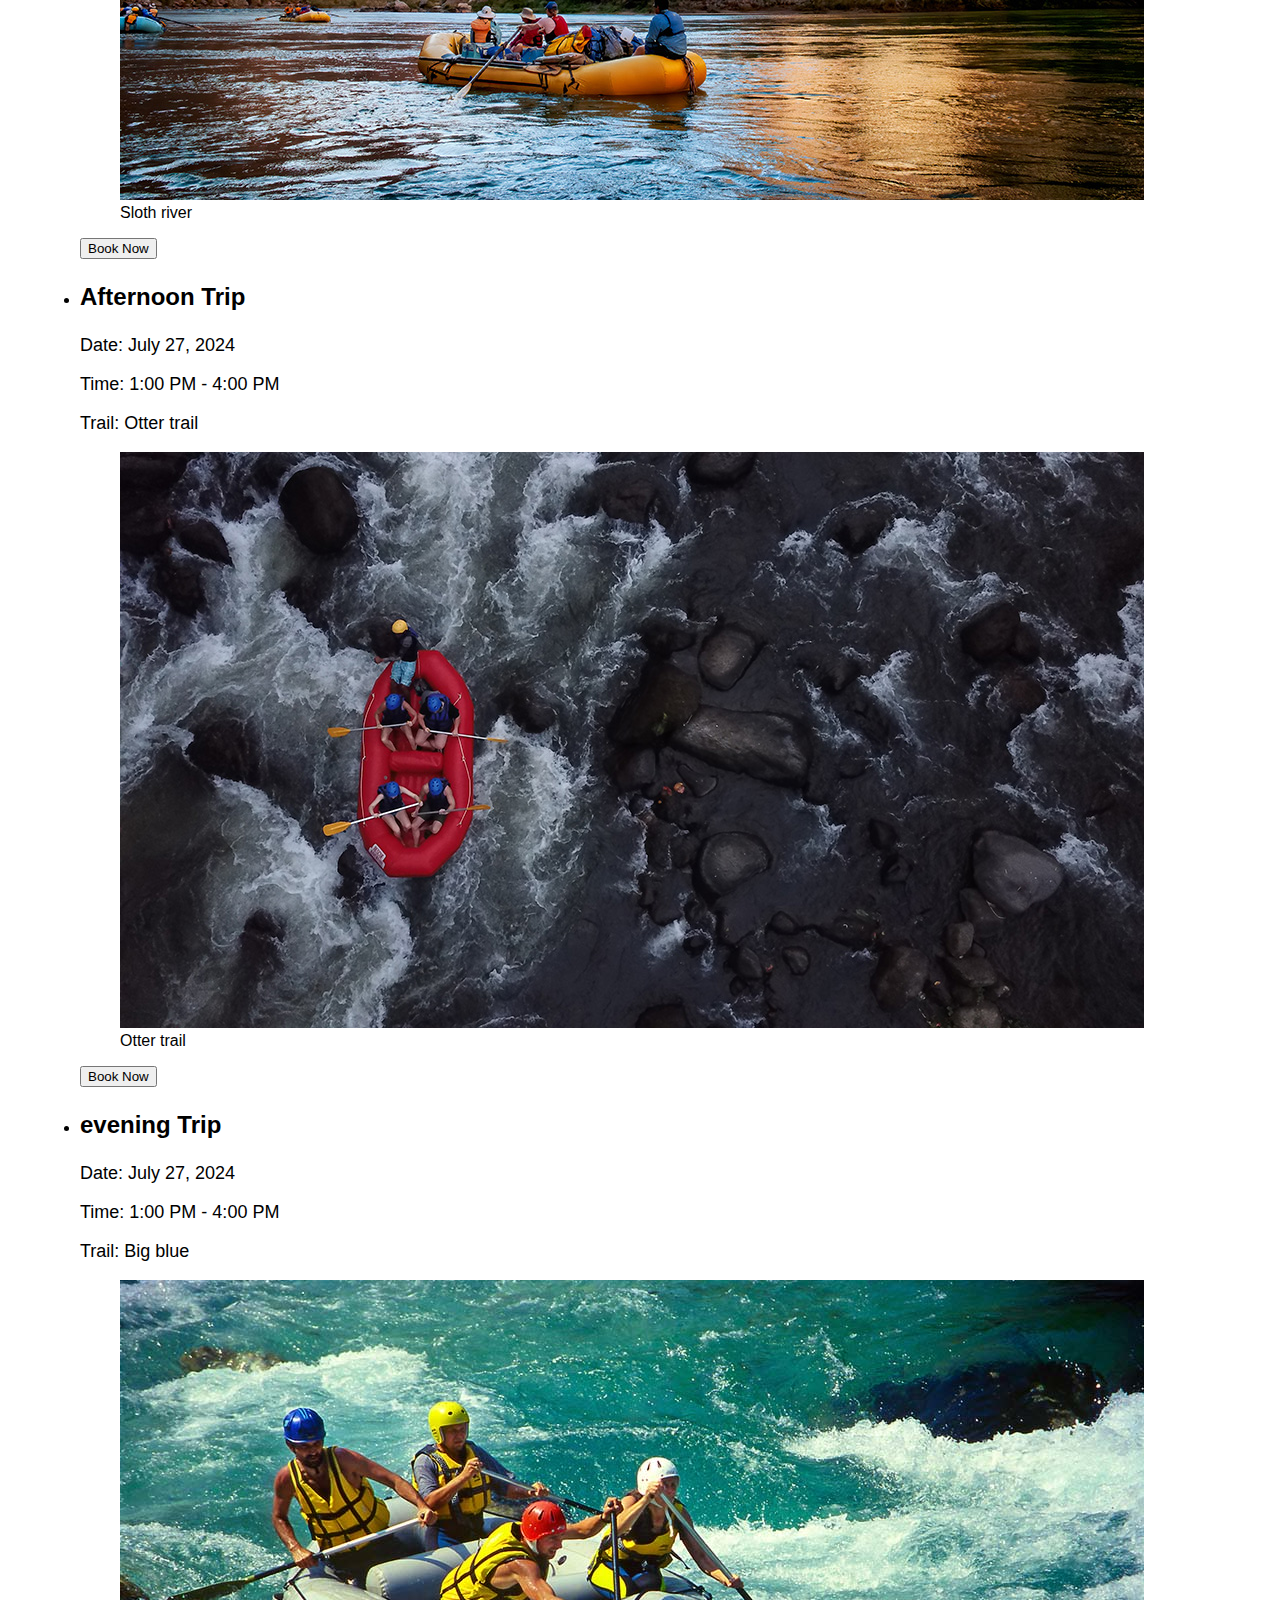
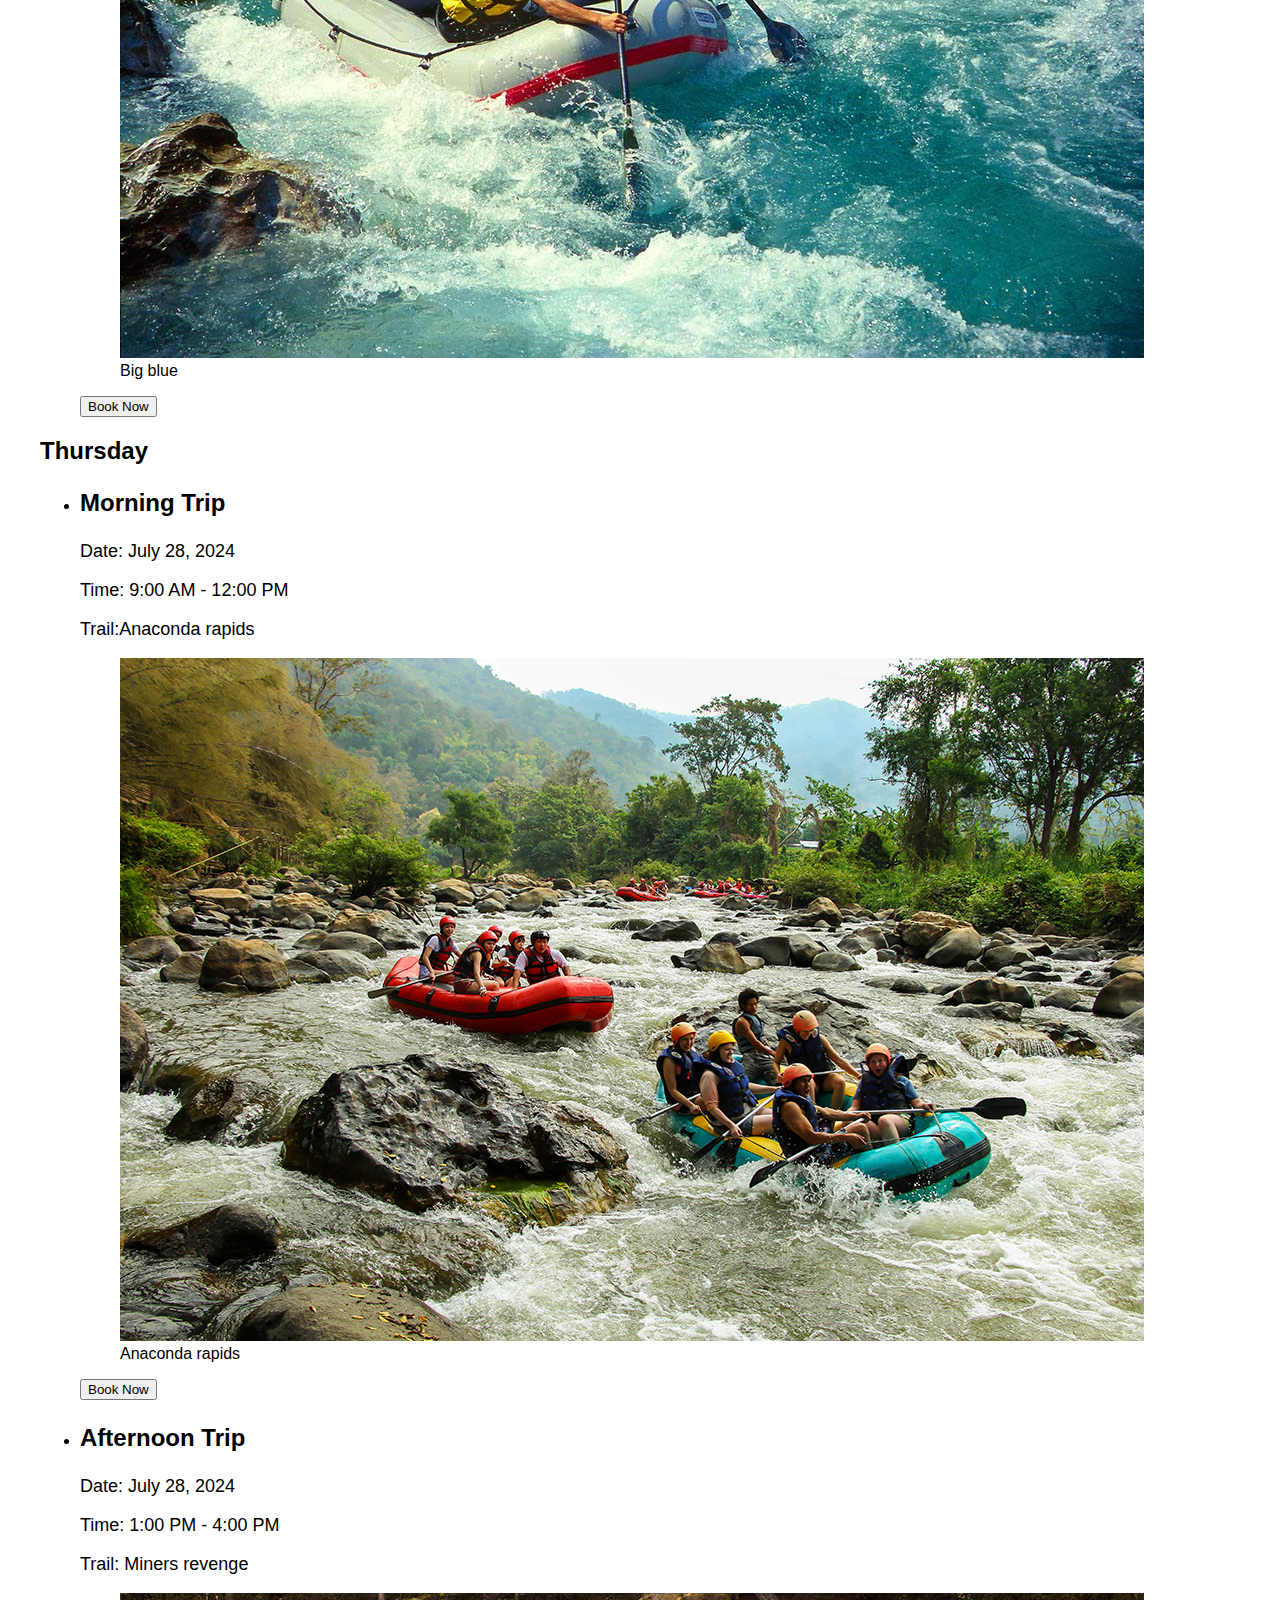
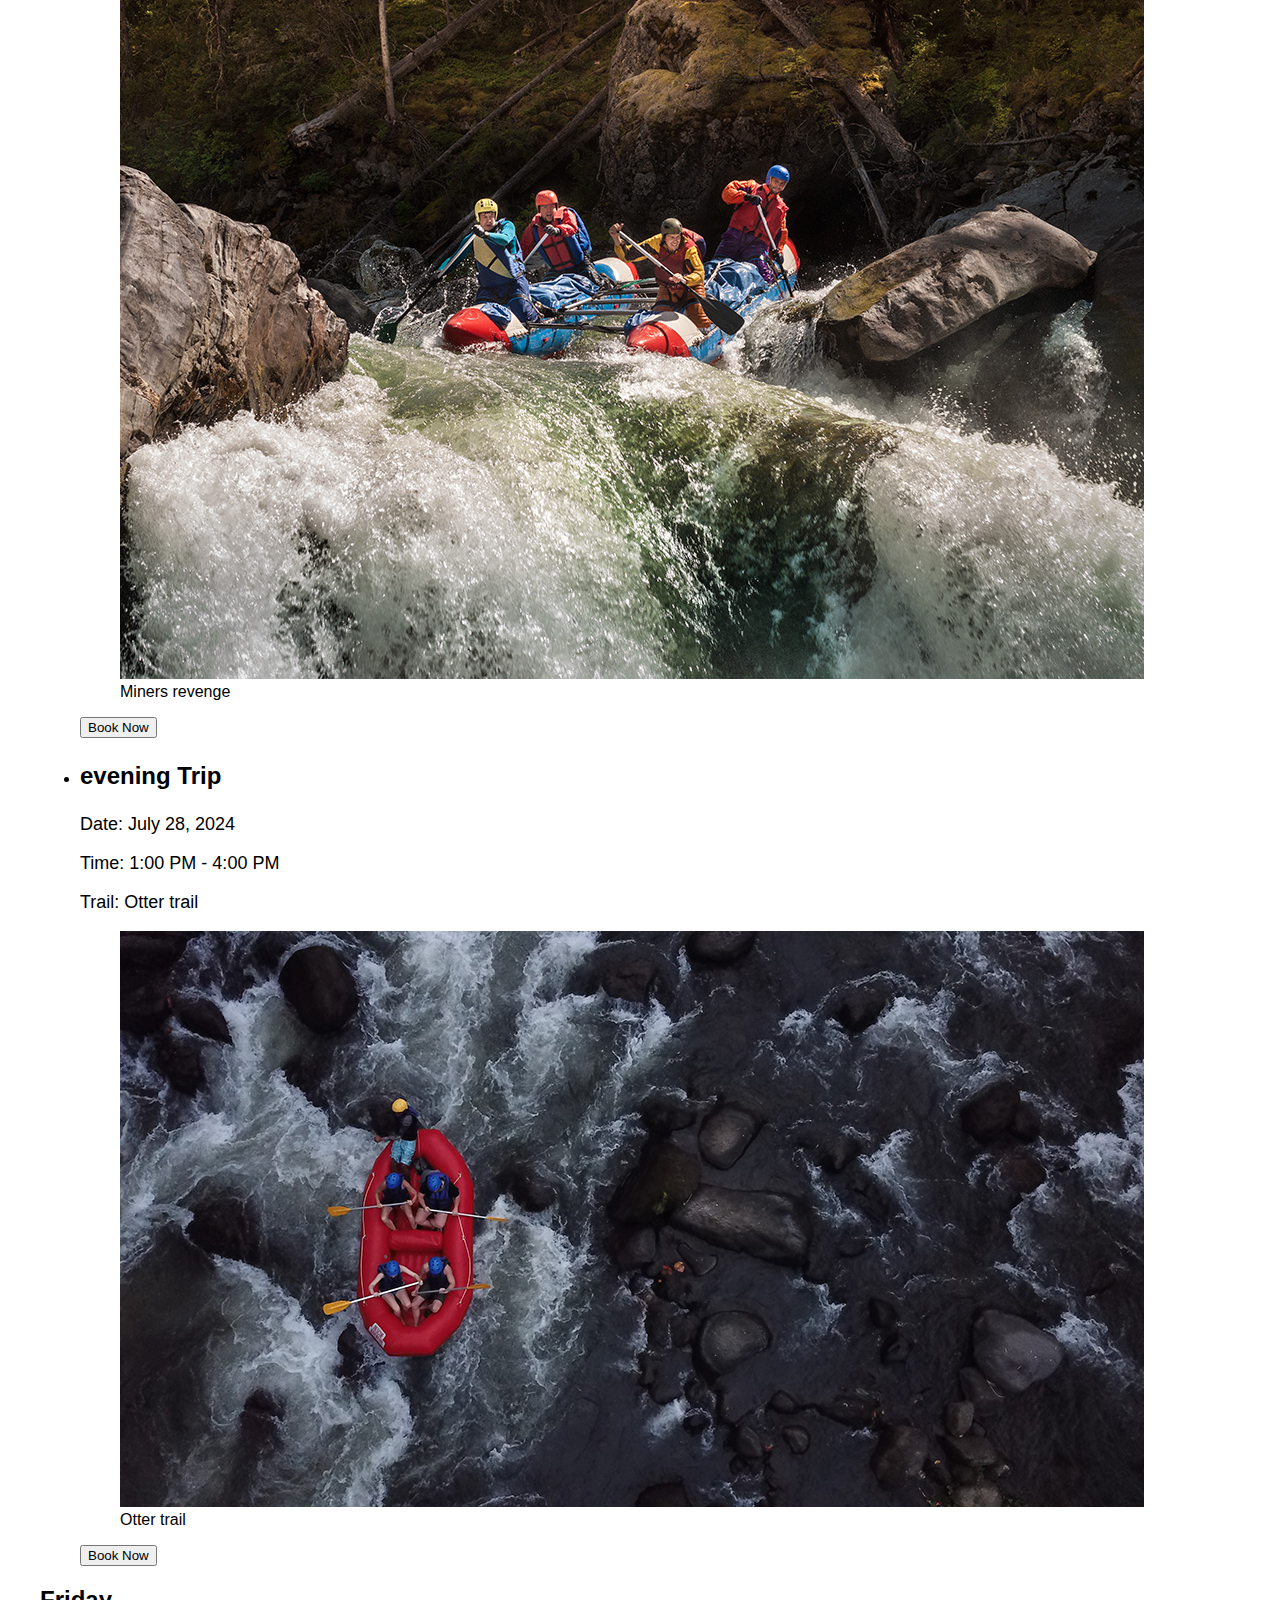
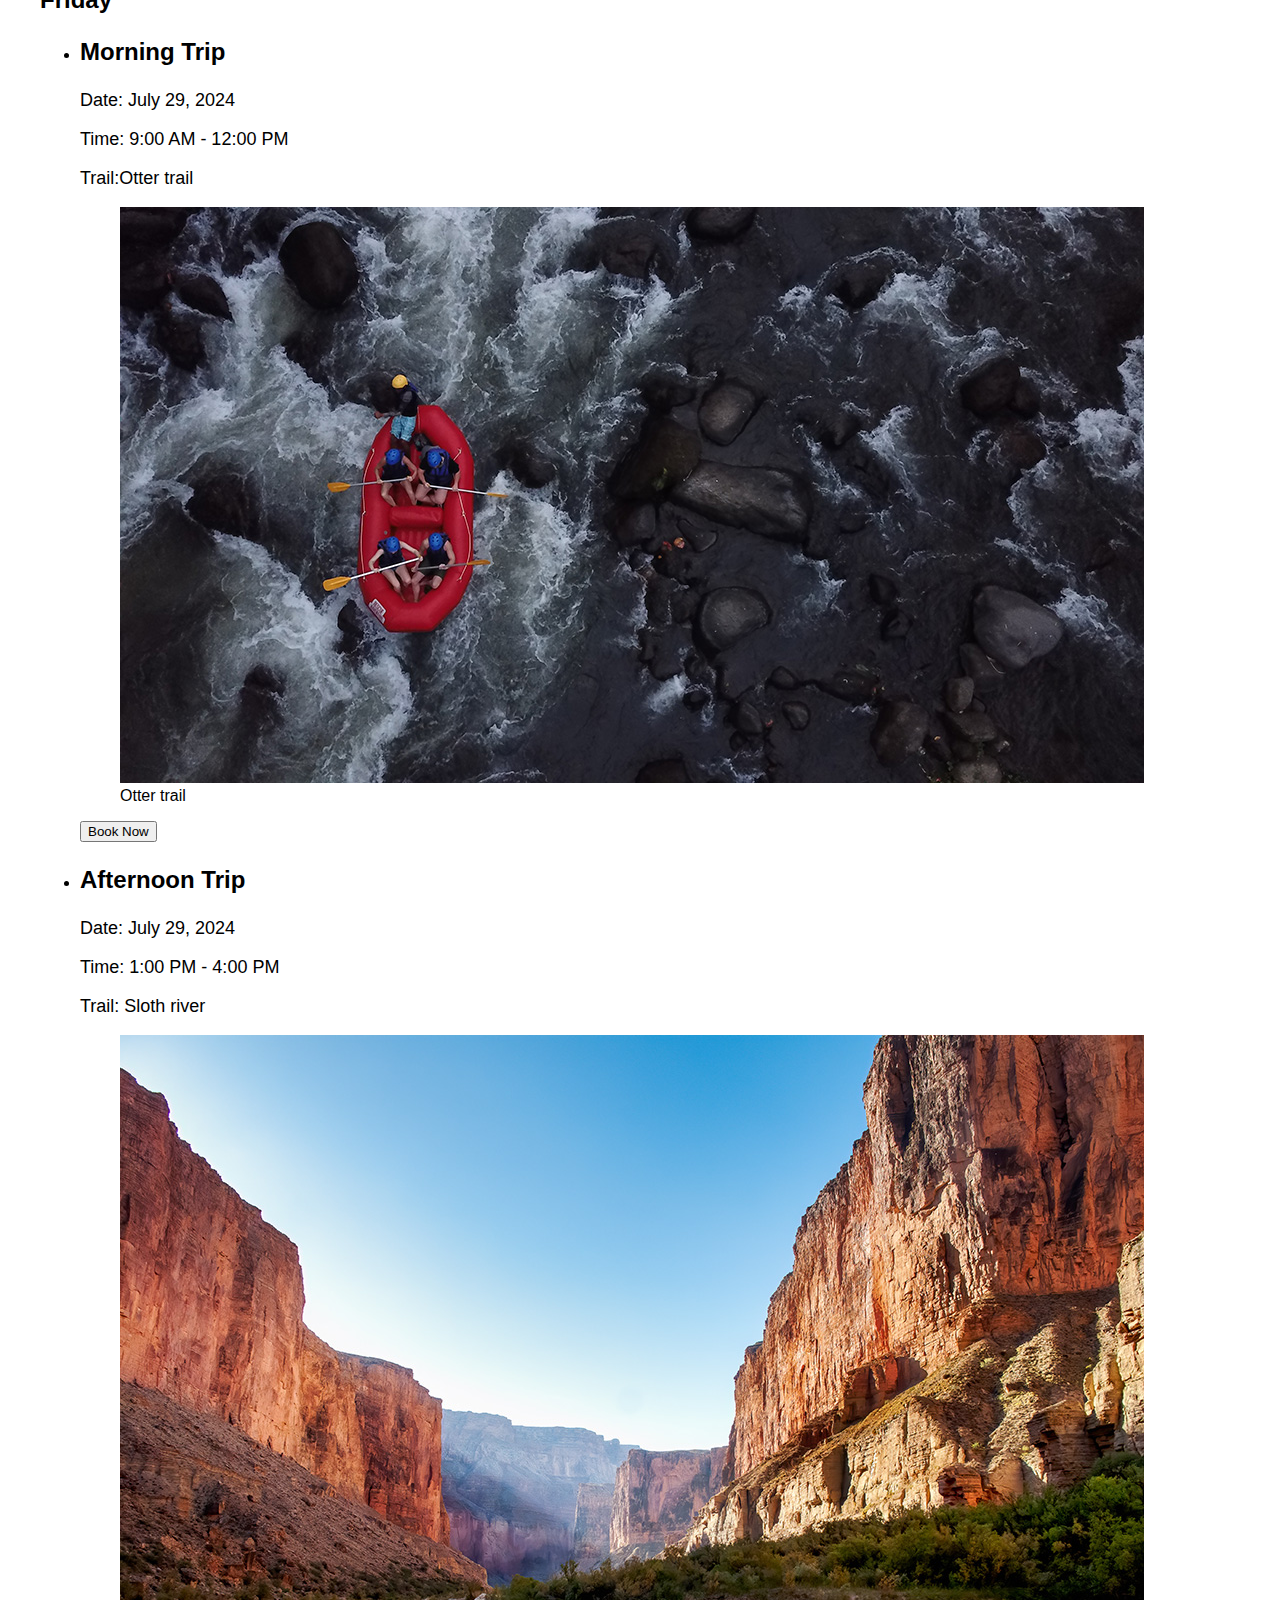
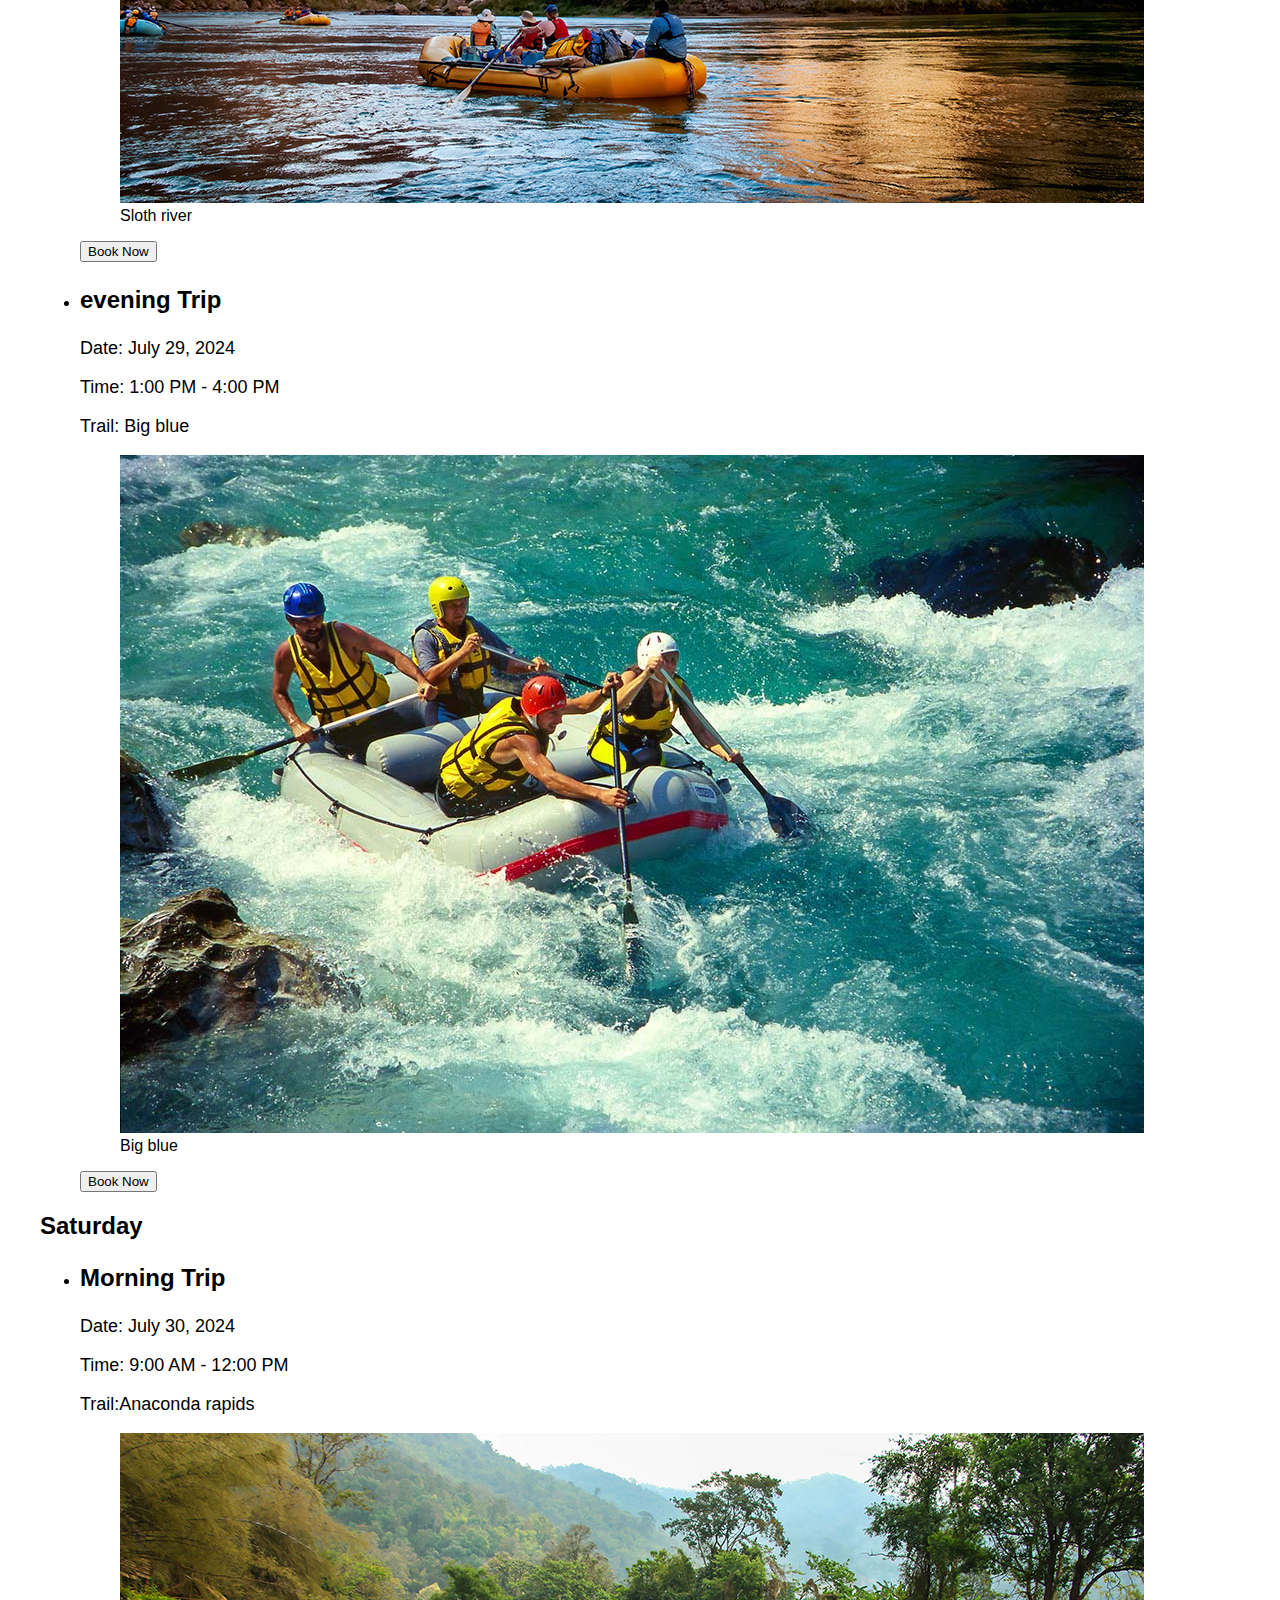
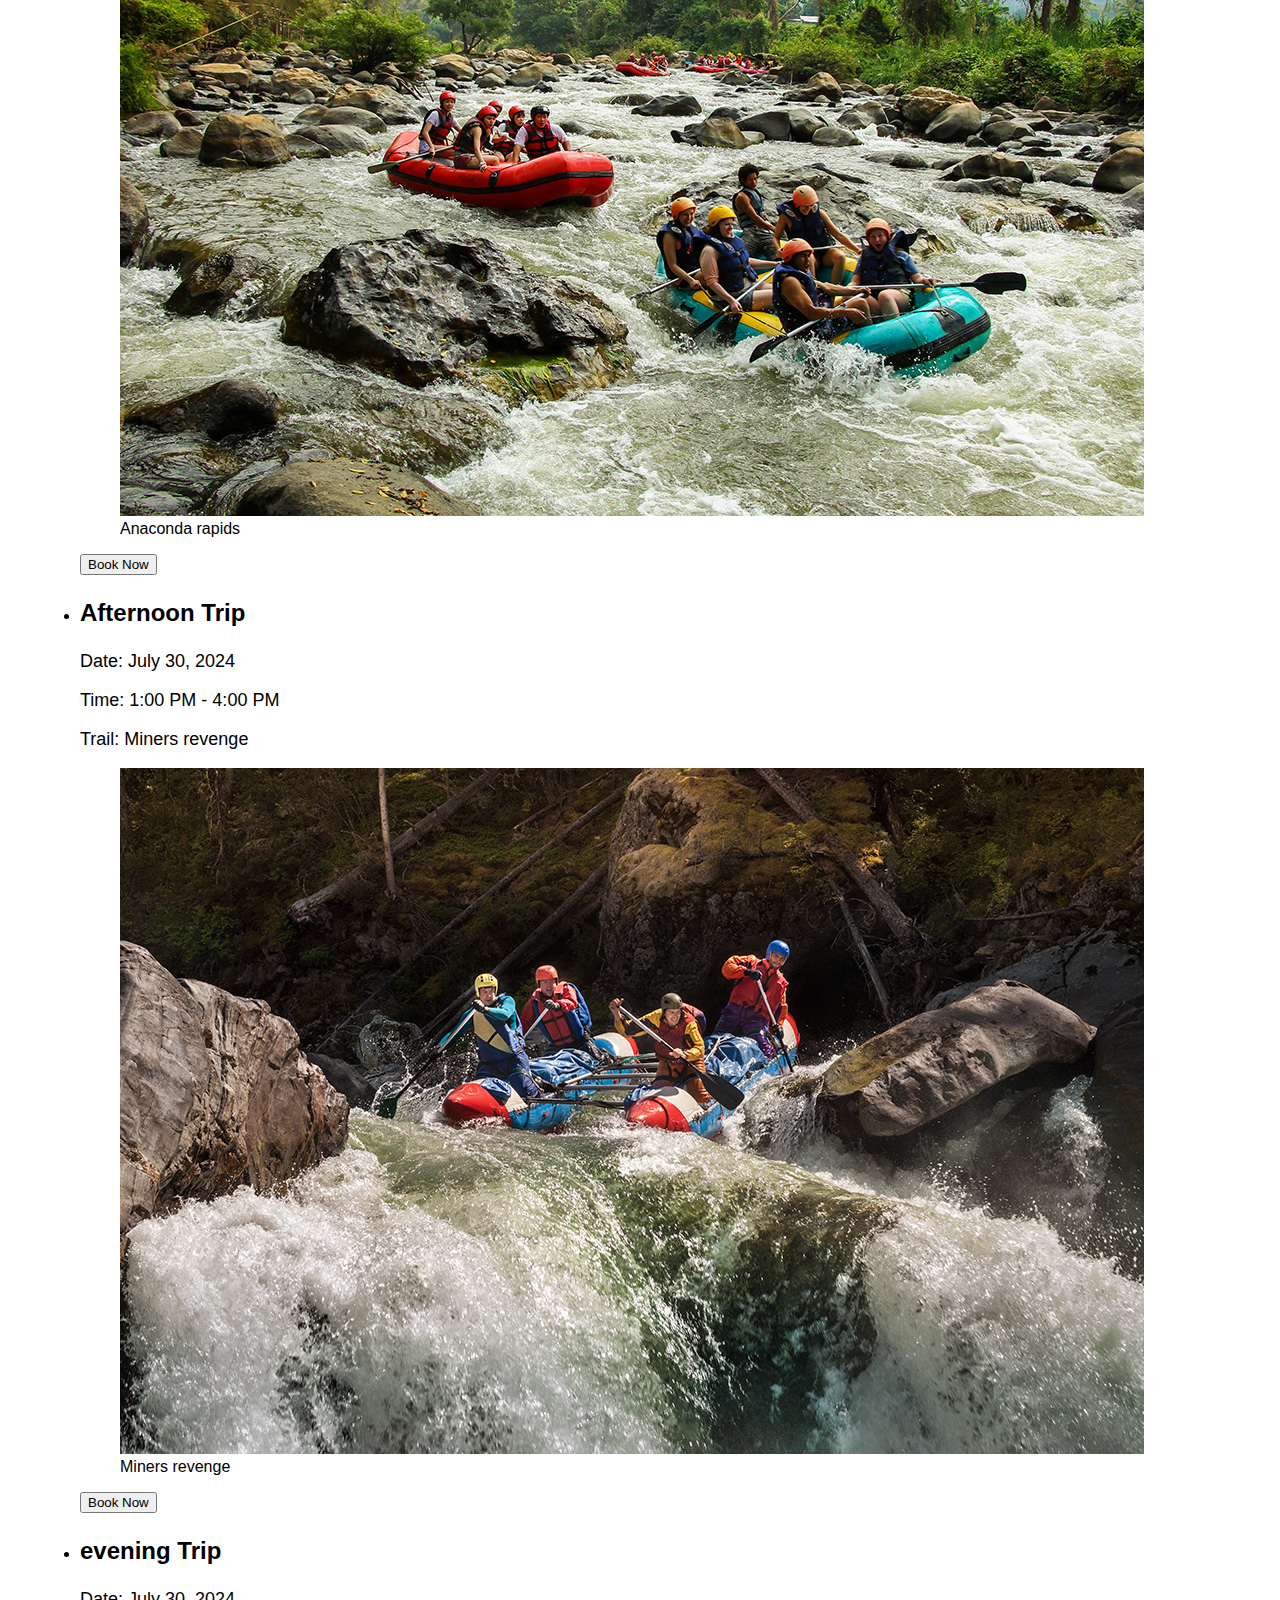
<file: wwr/trips.html>
<!DOCTYPE html>
<html lang="en-US">
<head>
  <meta charset="utf-8">
  <meta name="viewport" content="width=device-width, initial-scale=1">
  <title>Trips</title>
  <link rel="stylesheet" href="styles/rafting.css">
</head>
<body>
  <header>
    <div class="site">Urubamba white water rafting <img class="logo" src="images/logo3_200.png" alt="Image of Urubamba white water rafting logo."></div>
    <nav class="nav">
      <a href="home.html">Home</a>
      <a href="about.html">About Us</a>
      <a href="trips.html">Trips</a>
      <a href="contact.html">Contact us</a>
    </nav>
  </header>
  <main>
    <div class="hero">
      <img src="images/hero_transparency_1024.png" alt="Family in the rapids on a raft">
      <h1>Our Trips Schedule</h1>
      <p>Join us for an unforgettable white water rafting experience!</p>
    </div>
    <section class="trips-schedule">
      <h2>Monday</h2>
      <ul>
        <li>
          <h3>Morning Trip</h3>
          <p>Date: July 25, 2024</p>
          <p>Time: 9:00 AM - 12:00 PM</p>
          <p>Trail: Sloth river</p>
          <figure><img src="images/rafting11_1024.jpg" alt="Raft on the river" /><figcaption>Sloth river</figcaption></figure>
          <button class="book-now"><i class="fa-solid fa-calendar-check"></i> Book Now</button>
        </li>
        <li>
          <h3>Afternoon Trip</h3>
          <p>Date: July 25, 2024</p>
          <p>Time: 1:00 PM - 4:00 PM</p>
          <p>Trail: Otter trail</p>
          <figure><img src="images/rafting16_1024.jpg" alt="Raft floating in the river"/><figcaption>Otter trail</figcaption></figure>
          <button class="book-now"><i class="fa-solid fa-calendar-check"></i> Book Now</button>
        </li>
      </ul>
      <h2>Tuesday</h2>
      <ul>
        <li>
          <h3>Morning Trip</h3>
          <p>Date: July 26, 2024</p>
          <p>Time: 9:00 AM - 12:00 PM</p>
          <p>Trail:Anaconda rapids</p>
          <figure><img src="images/rafting37_1024.jpg" alt="raft full of people in the rapids"/><figcaption>Anaconda rapids</figcaption></figure>
          <button class="book-now"><i class="fa-solid fa-calendar-check"></i> Book Now</button>
        </li>
        <li>
          <h3>Afternoon Trip</h3>
          <p>Date: July 26, 2024</p>
          <p>Time: 1:00 PM - 4:00 PM</p>
          <p>Trail: Miners revenge</p>
          <figure><img src="images/rafting41_1024.jpg" alt="raft full of people in the rapids"/><figcaption>Miners revenge</figcaption></figure>
          <button class="book-now"><i class="fa-solid fa-calendar-check"></i> Book Now</button>
        </li>
        <li>
          <h3>evening Trip</h3>
          <p>Date: July 26, 2024</p>
          <p>Time: 1:00 PM - 4:00 PM</p>
          <p>Trail: Big blue</p>
          <figure><img src="images/rafting55_1024.jpg" alt="raft full of people in the rapids"/><figcaption>Big blue</figcaption></figure>
          <button class="book-now"><i class="fa-solid fa-calendar-check"></i> Book Now</button>
        </li>
        </ul>
        <h2>wednesday</h2>
      <ul>
        <li>
          <h3>Morning Trip</h3>
          <p>Date: July 27, 2024</p>
          <p>Time: 9:00 AM - 12:00 PM</p>
          <p>Trail:Sloth river</p>
          <figure><img src="images/rafting11_1024.jpg" alt="Raft on the river" /><figcaption>Sloth river</figcaption></figure>
          <button class="book-now"><i class="fa-solid fa-calendar-check"></i> Book Now</button>
        </li>
        <li>
          <h3>Afternoon Trip</h3>
          <p>Date: July 27, 2024</p>
          <p>Time: 1:00 PM - 4:00 PM</p>
          <p>Trail: Otter trail</p>
          <figure><img src="images/rafting16_1024.jpg" alt="Raft floating in the river"/><figcaption>Otter trail</figcaption></figure>
          <button class="book-now"><i class="fa-solid fa-calendar-check"></i> Book Now</button>
        </li>
        <li>
          <h3>evening Trip</h3>
          <p>Date: July 27, 2024</p>
          <p>Time: 1:00 PM - 4:00 PM</p>
          <p>Trail: Big blue</p>
          <figure><img src="images/rafting55_1024.jpg" alt="raft full of people in the rapids"/><figcaption>Big blue</figcaption></figure>
          <button class="book-now"><i class="fa-solid fa-calendar-check"></i> Book Now</button>
        </li>
      </ul>
      <h2>Thursday</h2>
      <ul>
        <li>
          <h3>Morning Trip</h3>
          <p>Date: July 28, 2024</p>
          <p>Time: 9:00 AM - 12:00 PM</p>
          <p>Trail:Anaconda rapids</p>
          <figure><img src="images/rafting37_1024.jpg" alt="raft full of people in the rapids"/><figcaption>Anaconda rapids</figcaption></figure>
          <button class="book-now"><i class="fa-solid fa-calendar-check"></i> Book Now</button>
        </li>
        <li>
          <h3>Afternoon Trip</h3>
          <p>Date: July 28, 2024</p>
          <p>Time: 1:00 PM - 4:00 PM</p>
          <p>Trail: Miners revenge</p>
          <figure><img src="images/rafting41_1024.jpg" alt="raft full of people in the rapids"/><figcaption>Miners revenge</figcaption></figure>
          <button class="book-now"><i class="fa-solid fa-calendar-check"></i> Book Now</button>
        </li>
        <li>
          <h3>evening Trip</h3>
          <p>Date: July 28, 2024</p>
          <p>Time: 1:00 PM - 4:00 PM</p>
          <p>Trail: Otter trail</p>
          <figure><img src="images/rafting16_1024.jpg" alt="Raft floating in the river"/><figcaption>Otter trail</figcaption></figure>
          <button class="book-now"><i class="fa-solid fa-calendar-check"></i> Book Now</button>
        </li>
      </ul>
      <h2>Friday</h2>
      <ul>
        <li>
          <h3>Morning Trip</h3>
          <p>Date: July 29, 2024</p>
          <p>Time: 9:00 AM - 12:00 PM</p>
          <p>Trail:Otter trail</p>
          <figure><img src="images/rafting16_1024.jpg" alt="Raft floating in the river"/><figcaption>Otter trail</figcaption></figure>
          <button class="book-now"><i class="fa-solid fa-calendar-check"></i> Book Now</button>
        </li>
        <li>
          <h3>Afternoon Trip</h3>
          <p>Date: July 29, 2024</p>
          <p>Time: 1:00 PM - 4:00 PM</p>
          <p>Trail: Sloth river</p>
          <figure><img src="images/rafting11_1024.jpg" alt="Raft on the river" /><figcaption>Sloth river</figcaption></figure>
          <button class="book-now"><i class="fa-solid fa-calendar-check"></i> Book Now</button>
        </li>
        <li>
          <h3>evening Trip</h3>
          <p>Date: July 29, 2024</p>
          <p>Time: 1:00 PM - 4:00 PM</p>
          <p>Trail: Big blue</p>
          <figure><img src="images/rafting55_1024.jpg" alt="raft full of people in the rapids"/><figcaption>Big blue</figcaption></figure>
          <button class="book-now"><i class="fa-solid fa-calendar-check"></i> Book Now</button>
        </li>
      </ul>
      <h2>Saturday</h2>
      <ul>
        <li>
          <h3>Morning Trip</h3>
          <p>Date: July 30, 2024</p>
          <p>Time: 9:00 AM - 12:00 PM</p>
          <p>Trail:Anaconda rapids</p>
          <figure><img src="images/rafting37_1024.jpg" alt="raft full of people in the rapids"/><figcaption>Anaconda rapids</figcaption></figure>
          <button class="book-now"><i class="fa-solid fa-calendar-check"></i> Book Now</button>
        </li>
        <li>
          <h3>Afternoon Trip</h3>
          <p>Date: July 30, 2024</p>
          <p>Time: 1:00 PM - 4:00 PM</p>
          <p>Trail: Miners revenge</p>
          <figure><img src="images/rafting41_1024.jpg" alt="raft full of people in the rapids"/><figcaption>Miners revenge</figcaption></figure>
          <button class="book-now"><i class="fa-solid fa-calendar-check"></i> Book Now</button>
        </li>
        <li>
          <h3>evening Trip</h3>
          <p>Date: July 30, 2024</p>
          <p>Time: 1:00 PM - 4:00 PM</p>
          <p>Trail: Sloth river</p>
          <figure><img src="images/rafting11_1024.jpg" alt="Raft on the river" /><figcaption>Sloth river</figcaption></figure>
          <button class="book-now"><i class="fa-solid fa-calendar-check"></i> Book Now</button>
        </li>
      </ul>
      <!-- Add more days and trips here -->
    </section>
  </main>
  <footer>
    <p>&copy;2024 Urubamba white water rafting, South Africa</p>
    <a href="https://www.facebook.com"><img src="images/1_Facebook_colored_svg_copy-64.webp" alt="Facebook"></a>
    <a href="https://whatsapp.com"><img src="images/2018_social_media_popular_app_logo-whatsapp-64.webp" alt="WhatsApp"></a>
    <a href="https://instagram.com"><img src="images/2018_social_media_popular_app_logo_instagram-64.webp" alt="Instagram"></a>
  </footer>
</body>
</html>
</file>
<file: styles/styles.css>
main {
    max-width: 840px;
}

aside {
    width: 20rem;
    margin: 1rem;
    border: 1px solid rgba (0, 0, 0, 0.2);
    padding: 1rem;
    background-color: #eee;
    color: #333;
    text-align: center;
}

aside img {
    width: 200px;
    height: auto;
}

main img {
    width: 150px;
    height: auto;
    float: right;
}

p {
    padding:0;
}

footer {
    margin-top: 15px;
    border-top: 1px solid #000;
    text-align: center;
}

* {
    margin: 0;
    padding: 0;
    box-sizing: border-box;
}

/* Class Selectors*/

.box {
    margin:  1rem;
    border: 1px solid rgba(0,0,0,.1);
    padding: 1rem;
    background-color: #ddd;
    color:#000;
}

aside {
    width: 20em;
    text-align: center;
}

aside h2 {
    position: absolute;
    top: 220px;
    left: 20px;
}
</file>
<file: Course_home_page/styles/styles.css>
main {
    max-width: 840px;
}

aside {
    width: 20rem;
    margin: 1rem;
    border: 1px solid rgba (0, 0, 0, 0.2);
    padding: 1rem;
    background-color: #eee;
    color: #333;
    text-align: center;
}

aside img {
    width: 200px;
    height: auto;
}

main img {
    width: 150px;
    height: auto;
    float: right;
}

p {
    padding:0;
}

footer {
    margin-top: 15px;
    border-top: 1px solid #000;
    text-align: center;
}

* {
    margin: 0;
    padding: 0;
    box-sizing: border-box;
}

/* Class Selectors*/

.box {
    margin:  1rem;
    border: 1px solid rgba(0,0,0,.1);
    padding: 1rem;
    background-color: #ddd;
    color:#000;
}

aside {
    width: 20em;
    text-align: center;
}

aside h2 {
    position: absolute;
    top: 220px;
    left: 20px;
}
</file>
<file: wwr/styles/styles.css>
main {
    max-width: 840px;
}

aside {
    width: 20rem;
    margin: 1rem;
    border: 1px solid rgba (0, 0, 0, 0.2);
    padding: 1rem;
    background-color: #eee;
    color: #333;
    text-align: center;
}

aside img {
    width: 200px;
    height: auto;
}

main img {
    width: 150px;
    height: auto;
    float: right;
}

p {
    padding:0;
}

footer {
    margin-top: 15px;
    border-top: 1px solid #000;
    text-align: center;
}

* {
    margin: 0;
    padding: 0;
    box-sizing: border-box;
}

/* Class Selectors*/

.box {
    margin:  1rem;
    border: 1px solid rgba(0,0,0,.1);
    padding: 1rem;
    background-color: #ddd;
    color:#000;
}

aside {
    width: 20em;
    text-align: center;
}

aside h2 {
    position: absolute;
    top: 220px;
    left: 20px;
}
</file>
<file: styles/quiz.css>
/* Add color boxes and borders for headings */
h1 {
  background-color: #007bff;
  color: #ffffff;
  padding: 10px;
  border: 1px solid #0069d9;
  text-align: center;
}

/* Make each question start on a new line */
form {
  display: flex;
  flex-direction: column;
  align-items: flex-start;
}

/* Add more space between questions */
label {
  margin-bottom: 40px;
}

/* Style the form inputs */
input, textarea, select {
  width: 100%;
  border: 1px solid #cccccc;
  border-radius: 5px;
  padding: 10px;
  box-sizing: border-box;
}

/* Style the submit button */
button[type="submit"] {
  background-color: #007bff;
  color: #ffffff;
  padding: 10px 20px;
  border: none;
  border-radius: 5px;
  cursor: pointer;
}

button[type="submit"]:hover {
  background-color: #0069d9;
}

/* Style the question numbers */
label::before {
  content: attr(for) ". ";
  font-weight: bold;
  color: #007bff;
  margin-right: 10px;
}

/* Display the question text */
label span {
  display: inline;
}
</file>
<file: wwr/styles/rafting.css>
@import url('https://fonts.googleapis.com/css2?family=Montserrat:ital,wght@0,100..900;1,100..900&family=Playwrite+NZ:wght@100..400&display=swap');

body {
font-family: 'Open Sans', sans-serif;
margin: 0;
padding: 0;
max-width: 1200px;
margin: 0 auto;
}

h1 {
font-size: 36px;
color: var(--heading-color);
}

h2, h3, h4, h5, h6 {
color: var(--heading-color);
font-size: 24px;
}

p {
color: var(--paragraph-color);
font-size: 18px;
}

a {
text-decoration: none;
color: var(--secondary-color);
}

.social-media-links a:hover {
color: var(--secondary-color);
}

.logo {
position: absolute;
z-index: 1;
top: 150px;
left: 1px;
max-width: 80px;
margin: 10px;
grid-column: 1;
}

.site {
position: relative;
z-index: 1;
background-color: #FFC107;
font-family: Open Sans, sans-serif;
font-weight: bold;
font-size: 24px;
padding: 10px;
border: 1px solid #080808;
}

.nav {
grid-column: 2;
display: flex;
justify-content: space-between;
z-index: 1;
}

.hero {
position: relative;
background-image: linear-gradient(to bottom,#2ECC40,#FFC)
}

.nav a:hover {
color: tomato;
font-weight: 700;
text-decoration: underline;
}

header {
display: grid;
grid-template-columns: 1fr 3fr;
grid-gap: 10px;
align-items: center;
}

.adventure {
display: flex;
flex-wrap: wrap;
justify-content: space-between;
align-items: center;
}

.adventure figure {
flex-basis: 100px;
margin: 10px;
}

.adventure figcaption {
font-size: 18px;
font-weight: bold;
color: #fff;
background-color: #2ECC40;
padding: 10px;
border-radius: 10px;
}

.adventure figure img {
width: 150px;
height: 150px;
object-fit: cover; border-radius: 10px;
-webkit-border-radius: 10px;
-moz-border-radius: 10px;
-ms-border-radius: 10px;
-o-border-radius: 10px;
}

header {
display: flex;
justify-content: space-between;
align-items: center;
background-color: #2ECC40;
padding: 20px;
}

header img {
width: 100px;
height: 100px;
margin: 20px;
border-radius: 50%;
}

nav{
display: flex;
justify-content: space-between;
align-items: center;
background-color: #FFC107;
padding: 20px;
}

.nav a {
color: #fff;
text-decoration: none;
font-size: 24px;
margin: 20px;
}

footer {
background-color: #2ECC40;
padding: 20px;
display: flex;
justify-content: space-between;
align-items: center;
}

footer p {
color: #fff;
font-size: 18px;
margin-bottom: 10px;
}

footer a {
margin: 10px;
}

footer img {
width: 40px;
height: 40px;
margin: 10px;
}

footer .social-media {
display: flex;
justify-content: flex-end;
}

.history {
position: relative;
}

.history img {
position: absolute;
top: 0;
left: 0;
width: 100%;
height: 55vh;
object-fit: cover;
}

.history p {
position: relative;
z-index: 1;
color: #121213;
font-size: 18px;
padding: 20px;
}
</file>
